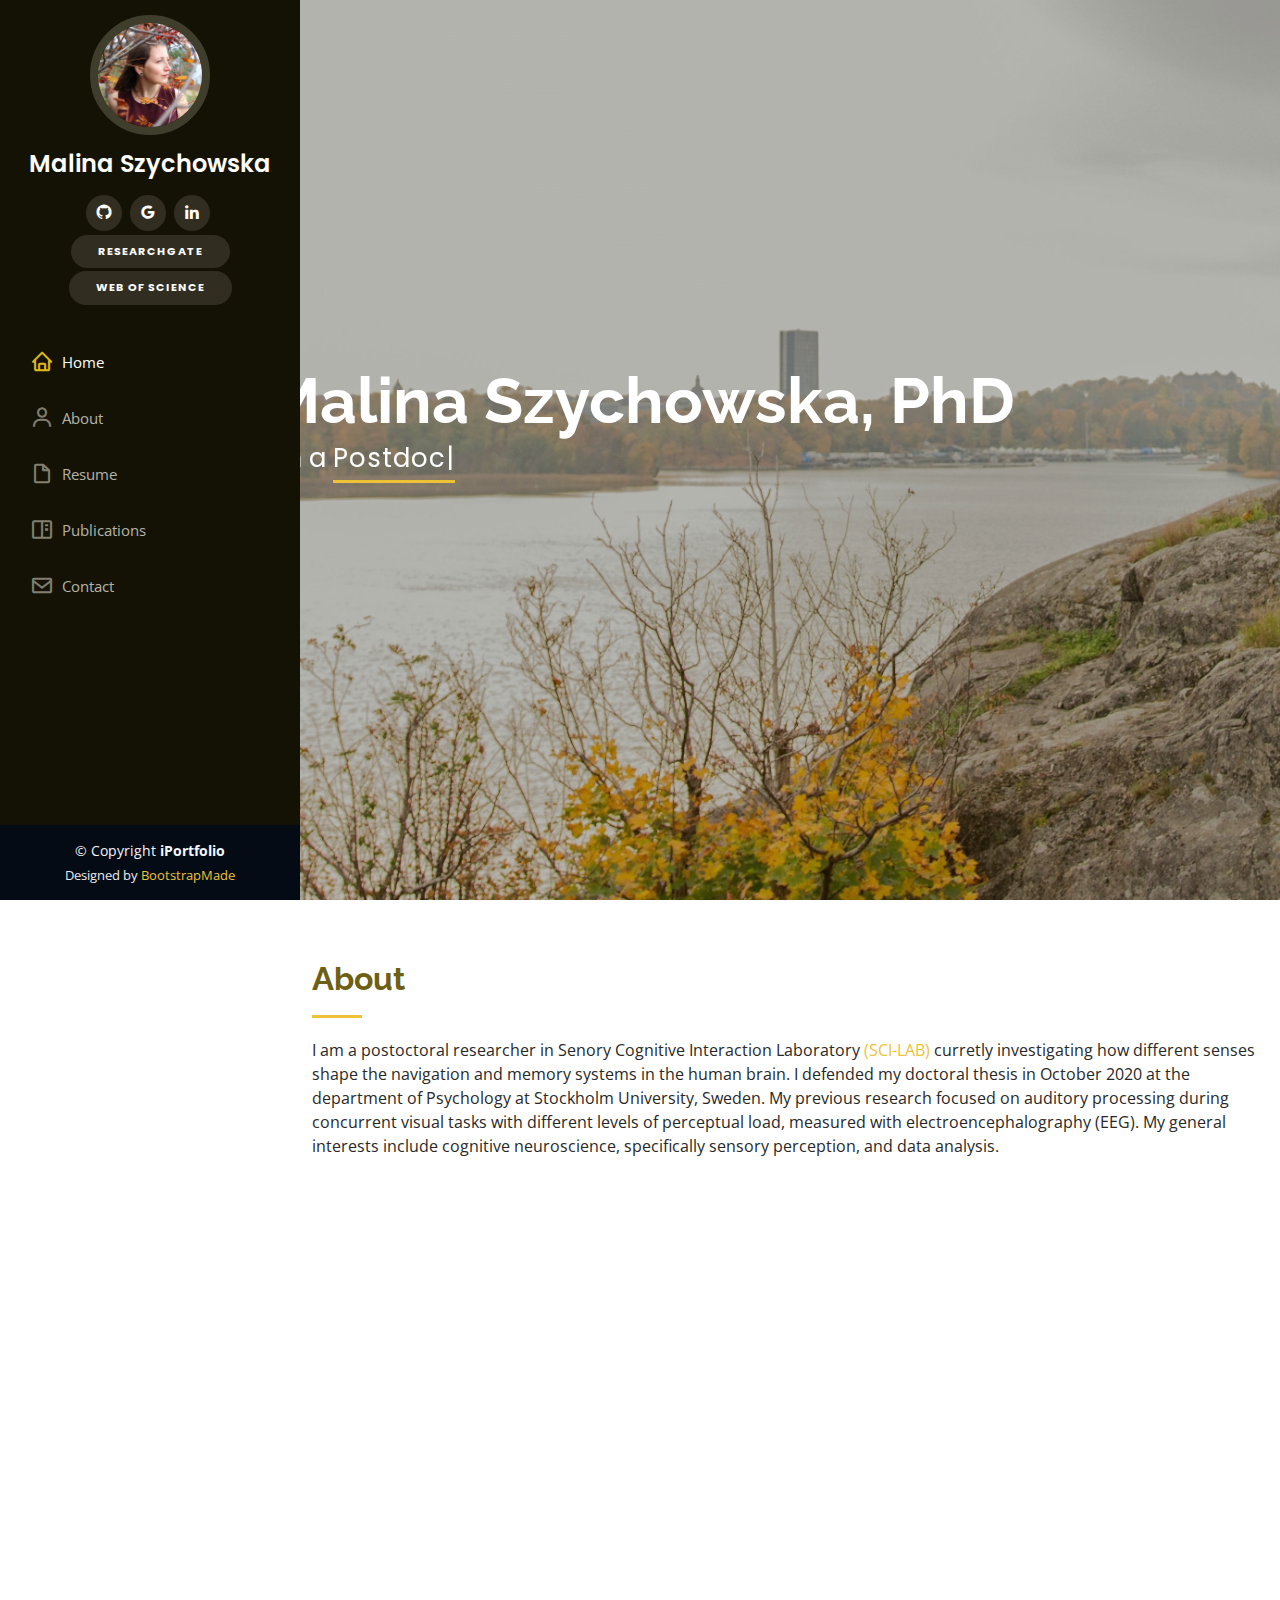
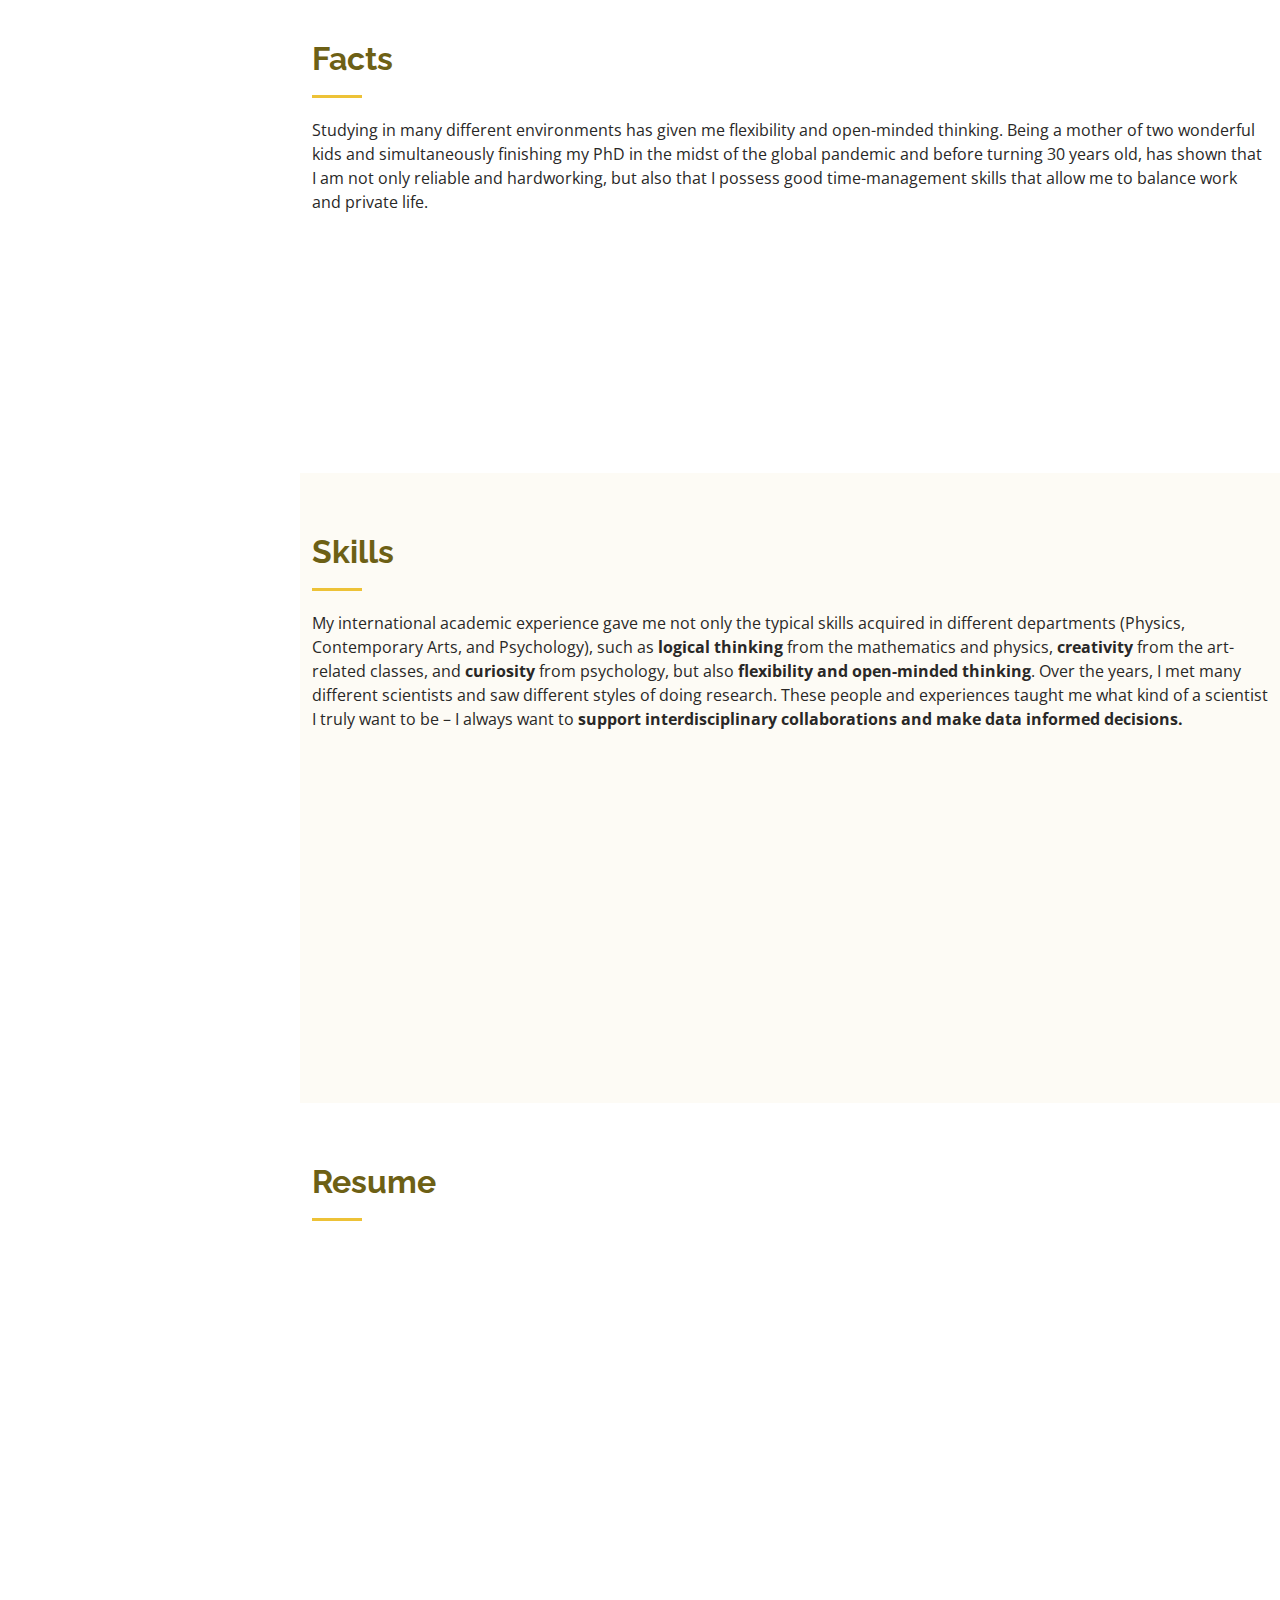
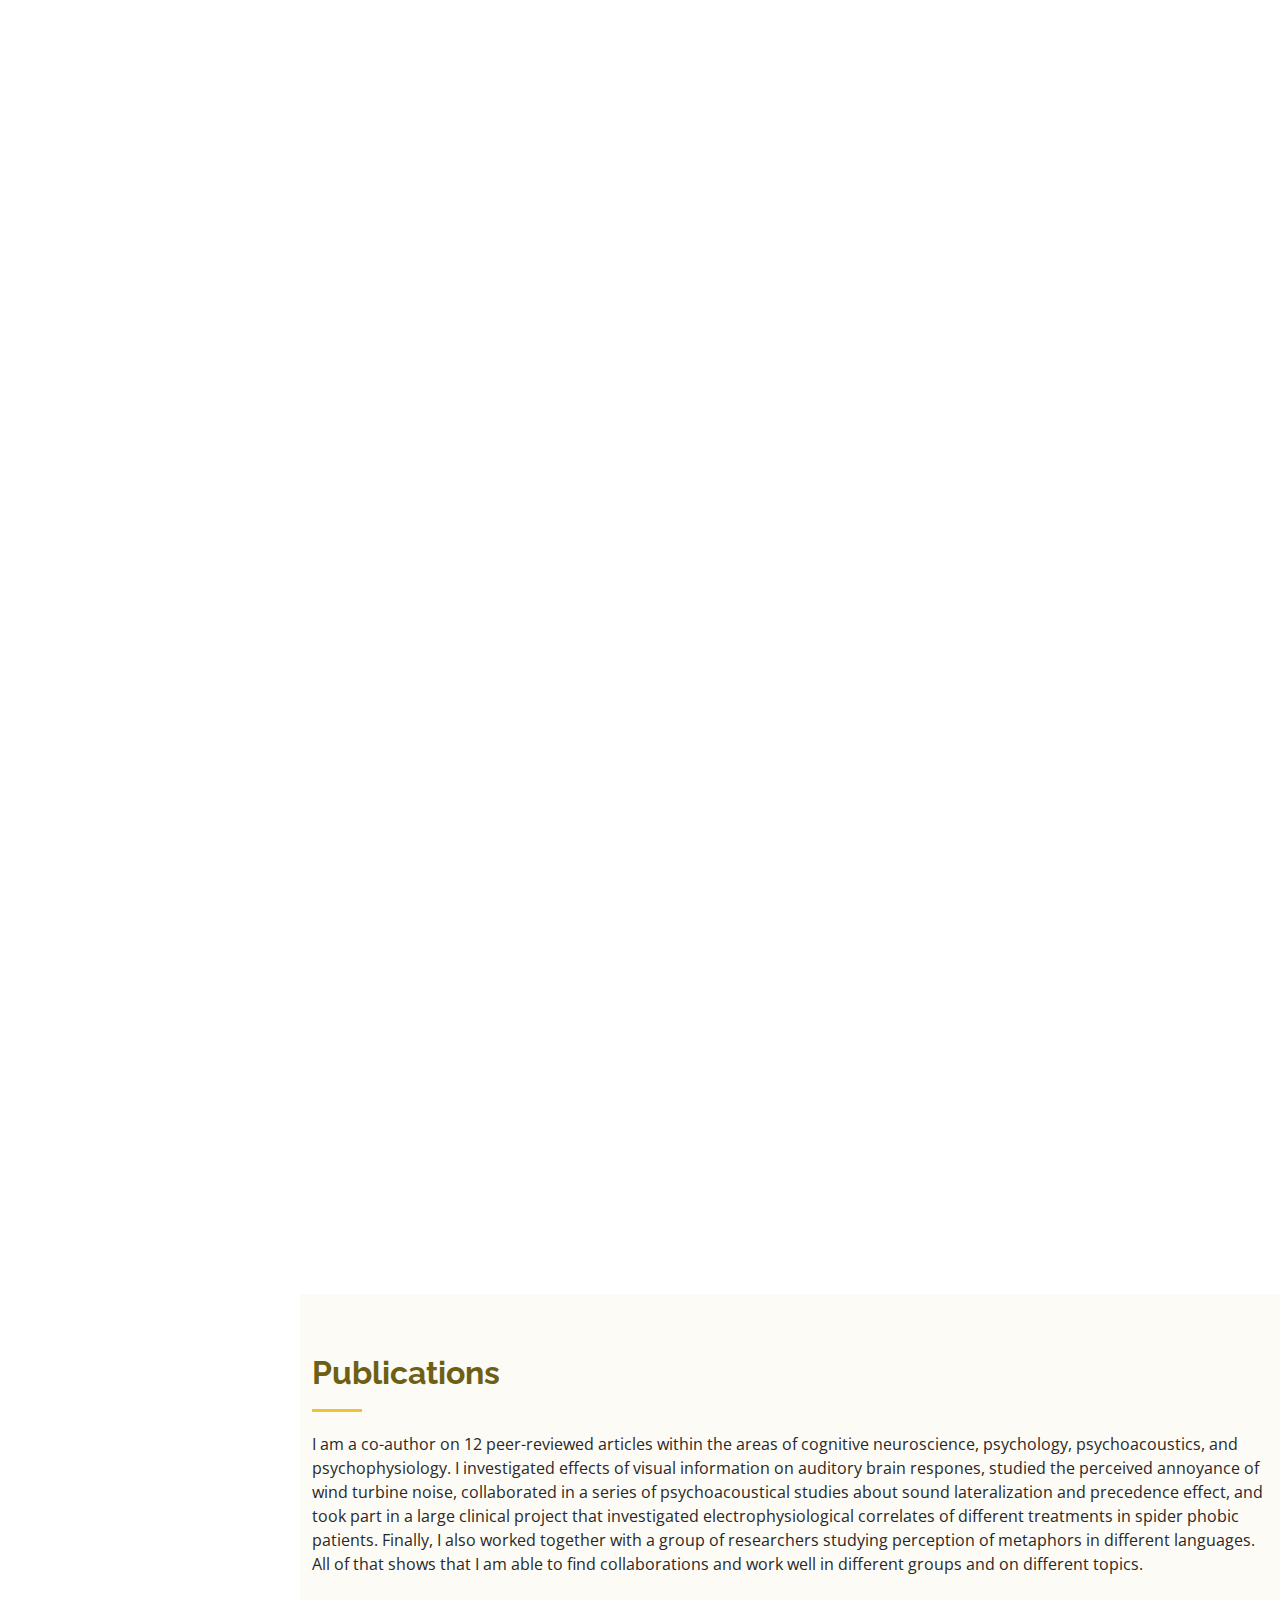
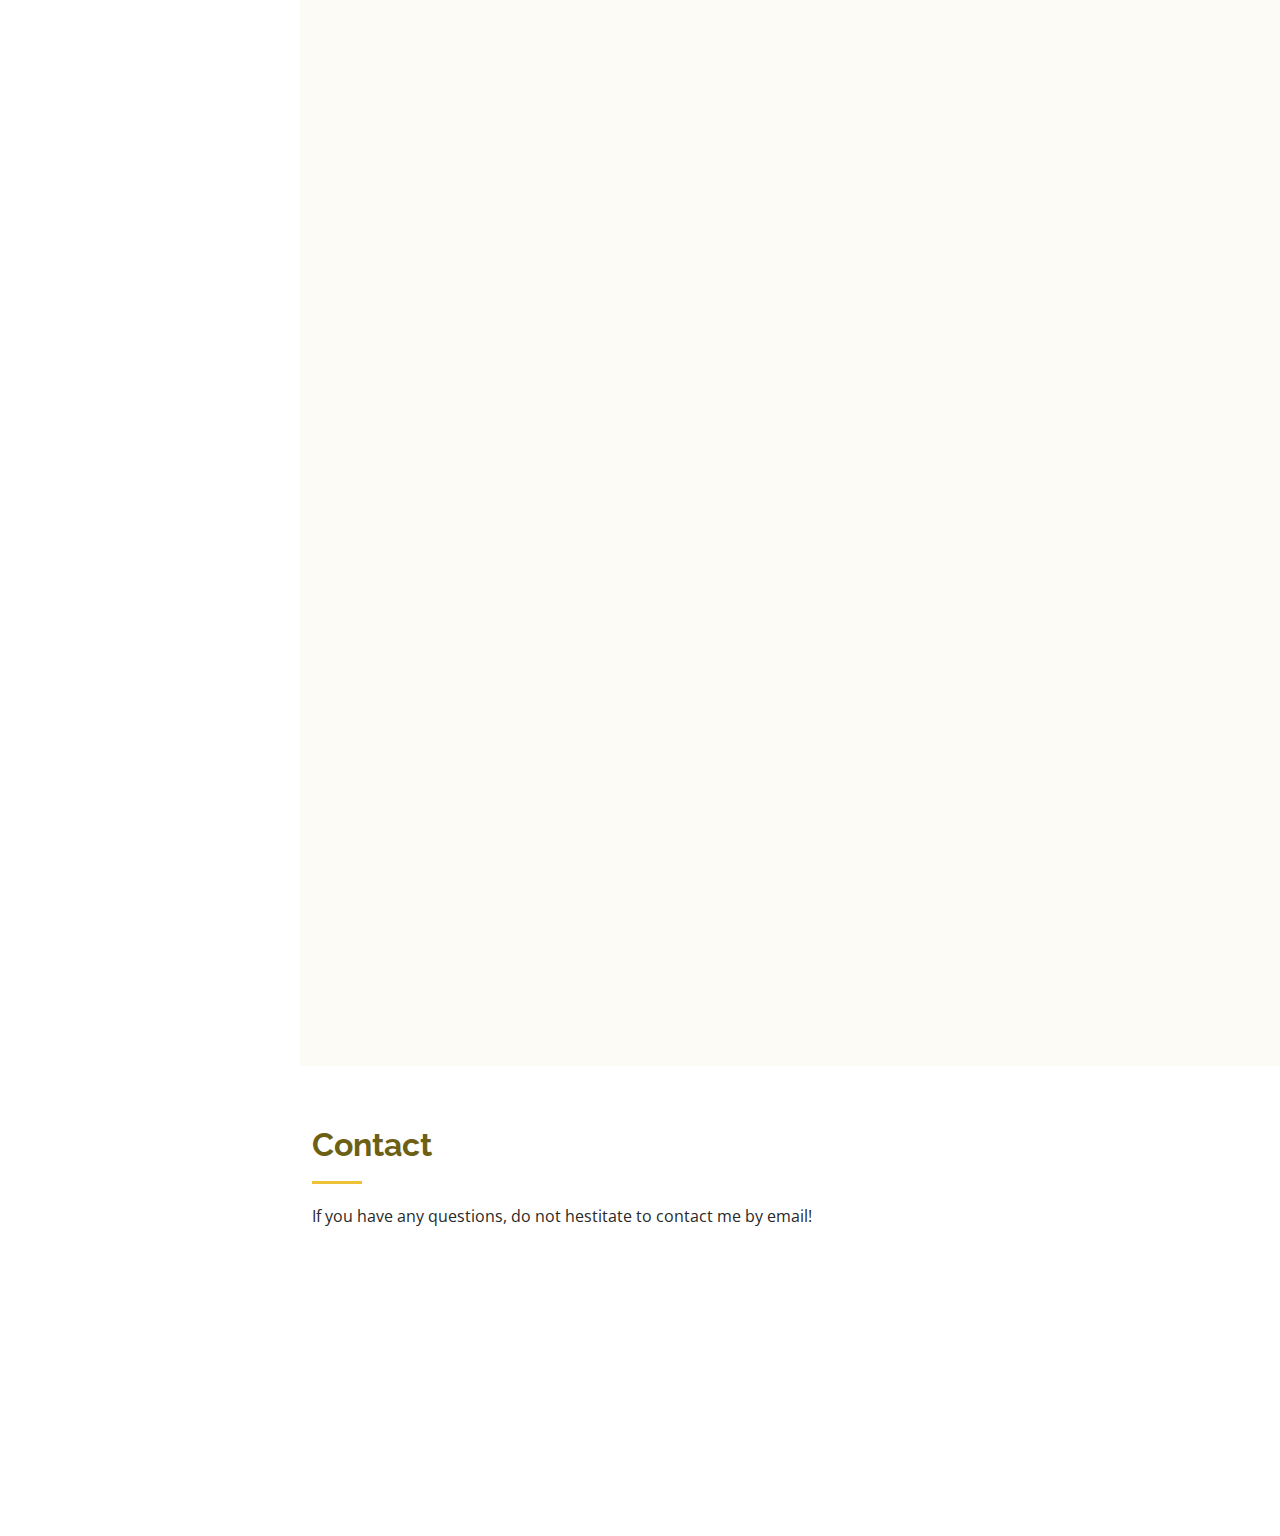
<file: index.html>
<!DOCTYPE html>
<html lang="en">

<head>
  <meta charset="utf-8">
  <meta content="width=device-width, initial-scale=1.0" name="viewport">

  <title>Malina Szychowska</title>
  <meta content="" name="description">
  <meta content="" name="keywords">

  <!-- Favicons -->
  <link href="assets/img/favicon.png" rel="icon">
  <link href="assets/img/apple-touch-icon.png" rel="apple-touch-icon">

  <!-- Google Fonts -->
  <link href="https://fonts.googleapis.com/css?family=Open+Sans:300,300i,400,400i,600,600i,700,700i|Raleway:300,300i,400,400i,500,500i,600,600i,700,700i|Poppins:300,300i,400,400i,500,500i,600,600i,700,700i" rel="stylesheet">

  <!-- Vendor CSS Files -->
  <link href="assets/vendor/aos/aos.css" rel="stylesheet">
  <link href="assets/vendor/bootstrap/css/bootstrap.min.css" rel="stylesheet">
  <link href="assets/vendor/bootstrap-icons/bootstrap-icons.css" rel="stylesheet">
  <link href="assets/vendor/boxicons/css/boxicons.min.css" rel="stylesheet">
  <link href="assets/vendor/glightbox/css/glightbox.min.css" rel="stylesheet">
  <link href="assets/vendor/swiper/swiper-bundle.min.css" rel="stylesheet">

  <!-- Template Main CSS File -->
  <link href="assets/css/style_autumn.css" rel="stylesheet">

  <!-- =======================================================
  * Template Name: iPortfolio - v3.6.0
  * Template URL: https://bootstrapmade.com/iportfolio-bootstrap-portfolio-websites-template/
  * Author: BootstrapMade.com
  * License: https://bootstrapmade.com/license/
  ======================================================== -->
</head>

<body>

  <!-- ======= Mobile nav toggle button ======= -->
  <i class="bi bi-list mobile-nav-toggle d-xl-none"></i>

  <!-- ======= Header ======= -->
  <header id="header">
    <div class="d-flex flex-column">

      <div class="profile">
        <img src="assets/img/profile-img.jpg" alt="" class="img-fluid rounded-circle">
        <h1 class="text-light"><a href="index.html">Malina Szychowska</a></h1>
        <div class="social-links mt-3 text-center">
          <!-- <a href="#" class="twitter"><i class="bx bxl-twitter"></i></a> -->
          <!-- <a href="#" class="facebook"><i class="bx bxl-facebook"></i></a> -->
          <!-- <a href="#" class="instagram"><i class="bx bxl-instagram"></i></a> -->
          <a href="https://github.com/MalinaSzychowska" class="github" target="_blank"><i class="bx bxl-github"></i></a>
          <a href="https://scholar.google.com/citations?hl=pl&user=_LzJNPgAAAAJ" class="google-plus" target="_blank"><i class="bx bxl-google"></i></a>
          <a href="https://www.linkedin.com/in/malina-szychowska/" class="linkedin" target="_blank"><i class="bx bxl-linkedin"></i></a>
        </div>
        <div class="mt-1 text-center">
          <a href="https://www.researchgate.net/profile/Malina-Szychowska" class="button-links" target="_blank"><strong>ResearchGate</strong></a>
          <a href="https://www.webofscience.com/wos/author/record/H-8132-2019" class="button-links" target="_blank"><strong>Web of Science</strong></a>          
        </div>
      </div>

      <nav id="navbar" class="nav-menu navbar">
        <ul>
          <li><a href="#hero" class="nav-link scrollto active"><i class="bx bx-home"></i> <span>Home</span></a></li>
          <li><a href="#about" class="nav-link scrollto"><i class="bx bx-user"></i> <span>About</span></a></li>
          <li><a href="#resume" class="nav-link scrollto"><i class="bx bx-file-blank"></i> <span>Resume</span></a></li>
          <li><a href="#portfolio" class="nav-link scrollto"><i class="bx bx-book-content"></i> <span>Publications</span></a></li>
          <!-- <li><a href="#services" class="nav-link scrollto"><i class="bx bx-server"></i> <span>Services</span></a></li> -->
          <li><a href="#contact" class="nav-link scrollto"><i class="bx bx-envelope"></i> <span>Contact</span></a></li>
        </ul>
      </nav><!-- .nav-menu -->
    </div>
  </header><!-- End Header -->

  <!-- ======= Hero Section ======= -->
  <section id="hero" class="d-flex flex-column justify-content-center align-items-center">
    <div class="hero-container" data-aos="fade-in">
      <h1>Malina Szychowska, PhD</h1>
      <p>I'm a <span class="typed" data-typed-items="Postdoctoral Researcher, Data Analyst"></span></p>
    </div>
  </section><!-- End Hero -->

  <main id="main">

    <!-- ======= About Section ======= -->
    <section id="about" class="about">
      <div class="container">

        <div class="section-title">
          <h2>About</h2>
          <p>I am a postoctoral researcher in Senory Cognitive Interaction Laboratory <a href = "https://sci-lab.se/">(SCI-LAB)</a> curretly investigating how different senses shape the navigation and memory systems in the human brain. 
            I defended my doctoral thesis in October 2020 at the department of Psychology at Stockholm University, Sweden. 
            My previous research focused on auditory processing during concurrent visual tasks with different levels of perceptual load, measured with electroencephalography (EEG). 
            My general interests include cognitive neuroscience, specifically sensory perception, and data analysis. </p>
        </div>

        <div class="row">
          <div class="col-lg-4" data-aos="fade-right">
            <img src="assets/img/profile-img.jpg" class="img-fluid" alt="">
          </div>
          <div class="col-lg-8 pt-4 pt-lg-0 content" data-aos="fade-left">
            <h3>Researcher &amp; Data Scientist.</h3>
            <p class="fst-italic">
              I have always enjoyed acquiring new knowledge and I get very excited about new ideas and research. 
              I have experience in various areas of auditory science, starting from being a musician myself, through sound engineering, up to psychological and psychophysiological effects of sound on humans. 
              I also have experience in conducting research and in data analytics. I am trained in experiment design, data collection, data processing, analysis, and visualization, and manuscript preparation. 
            </p>
            <div class="row">
              <div class="col-lg-6">
                <ul>
                  <li><i class="bi bi-chevron-right"></i> <strong>Birthday:</strong> <span>8 December 1991</span></li>
                  <li><i class="bi bi-chevron-right"></i> <strong>Degree:</strong> <span>PhD</span></li>
                  <li><i class="bi bi-chevron-right"></i> <strong>City:</strong> <span>Stockholm, Sweden</span></li>
                </ul>            
              </div>
              <div class="col-lg-6">
                <ul>
                  <!-- <li><i class="bi bi-chevron-right"></i> <strong>Website:</strong> <span>www.researchgate.net/profile/Malina-Szychowska</span></li> -->
                  <!-- <li><i class="bi bi-chevron-right"></i> <strong>Phone:</strong> <span>+46 737798121</span></li> -->
                  <li><i class="bi bi-chevron-right"></i> <strong>Email:</strong> <span>malina.szychowska@psychology.su.se</span></li>
                  <li><i class="bi bi-chevron-right"></i> <strong>ORCiD:</strong> <span>0000-0002-5807-6855</span></li>
                </ul>
              </div>
            </div>
            <p>
              <!-- Studying in many different environments has given me flexibility and open-minded thinking. Being a mother of two wonderful kids and simultaneously finishing my PhD in the midst of the global pandemic  -->
              <!-- and before turning 30 years old, has shown that I am not only reliable and hardworking, but also that I possess good time-management skills that allow me to balance work and private life.  -->
            </p>
          </div>
        </div>

<!-- Here is a word cloud.... 
        <div class="mx-auto" style="width:750px" data-aos="fade-right">
          <img src="assets/img/wordcloud3.png" class="img-fluid" alt="">
        </div> 
 -->
      </div>
    </section><!-- End About Section -->

    <!-- ======= Facts Section ======= -->
    <section id="facts" class="facts">
      <div class="container">

        <div class="section-title">
          <h2>Facts</h2>
          <p>Studying in many different environments has given me flexibility and open-minded thinking. Being a mother of two wonderful kids and simultaneously finishing my PhD in the midst of the global pandemic
            and before turning 30 years old, has shown that I am not only reliable and hardworking, but also that I possess good time-management skills that allow me to balance work and private life.          
          </p> 
         </div>

        <div class="row no-gutters">

          <div class="col-lg-3 col-md-6 d-md-flex align-items-md-stretch" data-aos="fade-up">
            <div class="count-box">
              <i class="bi bi-file-text"></i>
              <span data-purecounter-start="0" data-purecounter-end="12" data-purecounter-duration="1" class="purecounter"></span>
              <p><strong>Articles</strong> peer-reviewed</p>
            </div>
          </div>

          <div class="col-lg-3 col-md-6 d-md-flex align-items-md-stretch" data-aos="fade-up" data-aos-delay="100">
            <div class="count-box">
              <i class="bi bi-diagram-3"></i>
              <span data-purecounter-start="0" data-purecounter-end="158" data-purecounter-duration="1" class="purecounter"></span>
              <p><strong>Citations</strong></p>
            </div>
          </div>

          <div class="col-lg-3 col-md-6 d-md-flex align-items-md-stretch" data-aos="fade-up" data-aos-delay="200">
            <div class="count-box">
              <i class="bi bi-hash"></i>
              <span data-purecounter-start="0" data-purecounter-end="6" data-purecounter-duration="1" class="purecounter"></span>
              <p><strong>h-index</strong> from Google Scholar</p>
            </div>
          </div>

          <div class="col-lg-3 col-md-6 d-md-flex align-items-md-stretch" data-aos="fade-up" data-aos-delay="300">
            <div class="count-box">
              <i class="bi bi-bank"></i>
              <span data-purecounter-start="0" data-purecounter-end="21" data-purecounter-duration="1" class="purecounter"></span>
              <p><strong>Peer reviews</strong> verified on Web of Science</p>
            </div>
          </div>
<!-- 
          <div class="col-lg-3 col-md-6 d-md-flex align-items-md-stretch" data-aos="fade-up" data-aos-delay="300">
            <div class="count-box">
              <i class="bi bi-bank"></i>
              <span data-purecounter-start="0" data-purecounter-end="5" data-purecounter-duration="1" class="purecounter"></span>
              <p><strong>Years of experience</strong> in academia</p>
            </div>
          </div>
           -->
        </div>

      </div>
    </section><!-- End Facts Section -->

    <!-- ======= Skills Section ======= -->
    <section id="skills" class="skills section-bg">
      <div class="container">

        <div class="section-title">
          <h2>Skills</h2>
          <p>My international academic experience gave me not only the typical skills acquired in different departments (Physics, Contemporary Arts, and Psychology), 
            such as <strong>logical thinking</strong> from the mathematics and physics, <strong>creativity</strong> from the art-related classes, and <strong>curiosity</strong> from psychology, 
            but also <strong>flexibility and open-minded thinking</strong>. Over the years, I met many different scientists and saw different styles of doing research. 
            These people and experiences taught me what kind of a scientist I truly want to be – I always want to <strong>support interdisciplinary collaborations and make data informed decisions.</strong> </p>
        </div>

        <div class="row skills-content">
          <div class="col-lg-6" data-aos="fade-up">
            <h3>Programming and Data Science</h3>
            <!-- <p>Click on the skill to see an example</p> -->
            <!-- <a href="https://github.com/MalinaSzychowska/Visual_load_effects_on_ASSRs/blob/main/Additional_analyses/20Hz_second_harmonic/analysis_ASSR_study2.py" class="false-buttons" target="_blank"><strong>Python:</strong> numpy, matplotlib, pandas</a> -->
            <a href="" class="false-buttons" target="_blank"><strong>R:</strong> e.g.: tidyverse (dplyr, ggplot)</a>
            <a href="" class="false-buttons" target="_blank"><strong>Python:</strong> e.g.: numpy, mne, matplotlib, pandas</a>
            <a href="" class="false-buttons" target="_blank"><strong>R markdown</strong></a>
            <!-- <a href="" class="false-buttons" target="_blank"><strong>Matlab</strong> (basics)</a> -->
            <!-- <a href="" class="false-buttons" target="_blank"><strong>SQL:</strong> BigQuery</a> -->
            <a href="" class="false-buttons" target="_blank"><strong>HTML</strong> (basic lvl)</a>
            <a href="" class="false-buttons" target="_blank"><strong>CSS</strong> (basic lvl)</a>
            <a href="" class="false-buttons" target="_blank"><strong>Matlab:</strong> e.g.: Fieldtrip (basic lvl)</a>
          </div>
<!-- 
          <div class="col-lg-6" data-aos="fade-up">
            
            <h3>Programming and Data Science</h3>

            <div class="progress">
              <span class="skill"><strong>Python: </strong> Data processing, analysis (e.g., numpy, matplotlib, pandas)<i class="val">80%</i></span>
              <div class="progress-bar-wrap">
                <div class="progress-bar" role="progressbar" aria-valuenow="80" aria-valuemin="0" aria-valuemax="100"></div>
              </div>
            </div>

            <div class="progress">
              <span class="skill"><strong>R: </strong> Data processing, analysis, visualization (e.g., ggplot2, tidyverse)<i class="val">80%</i></span>
              <div class="progress-bar-wrap">
                <div class="progress-bar" role="progressbar" aria-valuenow="80" aria-valuemin="0" aria-valuemax="100"></div>
              </div>
            </div>

            <div class="progress">
              <span class="skill"><strong>SQL: </strong> Data processing, analysis<i class="val">40%</i></span>
              <div class="progress-bar-wrap">
                <div class="progress-bar" role="progressbar" aria-valuenow="40" aria-valuemin="0" aria-valuemax="100"></div>
              </div>
            </div>

            <div class="progress">
              <span class="skill"><strong>Tableau: </strong> Data visualization<i class="val">50%</i></span>
              <div class="progress-bar-wrap">
                <div class="progress-bar" role="progressbar" aria-valuenow="50" aria-valuemin="0" aria-valuemax="100"></div>
              </div>
            </div>

          </div> -->

          <div class="col-lg-6" data-aos="fade-up" data-aos-delay="100">

            <h3>Languages</h3> 

            <div class="progress">
              <span class="skill"><strong>Polish </strong><i class="val">100%</i></span>
              <div class="progress-bar-wrap">
                <div class="progress-bar" role="progressbar" aria-valuenow="100" aria-valuemin="0" aria-valuemax="100"></div>
              </div>
            </div>

            <div class="progress">
              <span class="skill"><strong>English </strong><i class="val">90%</i></span>
              <div class="progress-bar-wrap">
                <div class="progress-bar" role="progressbar" aria-valuenow="90" aria-valuemin="0" aria-valuemax="100"></div>
              </div>
            </div>

            <div class="progress">
              <span class="skill"><strong>Swedish </strong><i class="val">50%</i></span>
              <div class="progress-bar-wrap">
                <div class="progress-bar" role="progressbar" aria-valuenow="50" aria-valuemin="0" aria-valuemax="100"></div>
              </div>
            </div>
              
            <div class="progress">
              <span class="skill"><strong>German </strong><i class="val">40%</i></span>
              <div class="progress-bar-wrap">
                <div class="progress-bar" role="progressbar" aria-valuenow="40" aria-valuemin="0" aria-valuemax="100"></div>
              </div>
            </div>

          </div>

        </div>

      </div>
    </section><!-- End Skills Section -->

    <!-- ======= Resume Section ======= -->
    <section id="resume" class="resume">
      <div class="container">

        <div class="section-title">
          <h2>Resume</h2>
          <!-- <p>Magnam dolores commodi suscipit. Necessitatibus eius consequatur ex aliquid fuga eum quidem. Sit sint consectetur velit. Quisquam quos quisquam cupiditate. Et nemo qui impedit suscipit alias ea. Quia fugiat sit in iste officiis commodi quidem hic quas.</p> -->
        </div>

        <div class="row">
          <div class="col-lg-6" data-aos="fade-up">
            <h3 class="resume-title">Summary</h3>
            <div class="resume-item pb-0">
              <h4>Malina Szychowska</h4>
              <p><em>Creative and motivated Researcher and Data Scientist with 6+ years of experience in experiment design, data collection, data processing, analysis, and visualization, and manuscript preparation. </em></p>
            </div>

            <h3 class="resume-title">Education</h3>
            <div class="resume-item">
              <h4>Exchange Student and Guest Researcher</h4>
              <h5>2014 - 2015</h5>
              <p><em>Gösta Ekman Laboratory, Department of Psychology, Stockholm University, Sweden</em></p>
              <!-- <ul>
                <li>Developed numerous marketing programs (logos, brochures,infographics, presentations, and advertisements).</li>
                <li>Managed up to 5 projects or tasks at a given time while under pressure</li>
                <li>Recommended and consulted with clients on the most appropriate graphic design</li>
                <li>Created 4+ design presentations and proposals a month for clients and account managers</li>
              </ul> -->
            </div>
            <div class="resume-item">
              <h4>Master of Science, Acoustics</h4>
              <h5>2013 - 2015</h5>
              <p><em>Department of Acoustics, Faculty of Physics, Adam Mickiewicz University in Poznań, Poland</em></p>
              <p>Thesis title: “Wind turbines’ annoyance ratings regarding audio-visual interactions.”</p>
            </div>
            <div class="resume-item">
              <h4>Exchange student, Music Technology</h4>
              <h5>2011 - 2012</h5>
              <p><em>Department of Contemporary Arts, Lancaster University, UK</em></p>
              <p>Student exchange from the Erasmus program. </p>
            </div>
            <div class="resume-item">
              <h4>Bachelor of Science, Audio Engineering</h4>
              <h5>2010 - 2013</h5>
              <p><em>Department of Acoustics, Faculty of Physics, Adam Mickiewicz University in Poznań, Poland</em></p>
              <p>Thesis title: “Recording, mixing and mastering of a song “Back in time” by HeavyQuake.” </p>
            </div>
          </div>

          <div class="col-lg-6" data-aos="fade-up" data-aos-delay="100">
            <h3 class="resume-title">Professional Experience</h3>
            <div class="resume-item">
              <h4>Postdoctoral Researcher</h4>
              <h5>2022 - present</h5>
              <p><em>Sensory Cognitive Interaction Laboratory (SCI-LAB), Department of Psychology, Stockholm University, Sweden</em></p>
              <p>Project: Cognitive maps, spatial navigation, and memory: Do remapping and realignment predict retrieval of contextual memories encoded with different senses?</p>
              <!-- <ul>
                <li>Conceptualized, developed, and implemented experimental paradigms to study the effects of visual task on auditory perception in multiple separate studies</li>
                <li>Collected, processed, and analyzed data from multiple human studies, using programming languages such as python and R</li>
                <li>Created informative visualizations and prepared comprehensible manuscripts that led to succesfull publication of scientific articles</li>
                <li>Supervised students on Bachelor and Master level to a successful defense of their theses</li>
              </ul> -->
            </div>
            <div class="resume-item">
              <h4>PhD in Psychology</h4>
              <h5>2016 - 2020</h5>
              <p><em>Gösta Ekman Laboratory, Department of Psychology, Stockholm University, Sweden</em></p>
              <p>Thesis title: “Effects of visual load on auditory processing.”</p>
              <ul>
                <li>Conceptualized, developed, and implemented experimental paradigms to study the effects of visual task on auditory perception in multiple separate studies using electroencephalography (EEG)</li>
                <li>Collected, processed, and analyzed behavioral and physiological (EEG) data from multiple human studies, using programming languages such as python and R</li>
                <li>Created informative visualizations and prepared comprehensible manuscripts that led to succesfull publication of scientific articles</li>
                <li>Co-supervised students on Bachelor and Master level to a successful defense of their theses</li>
              </ul>
            </div>
            <div class="resume-item">
              <h4>Research Assistant</h4>
              <h5>2015 - 2016</h5>
              <p><em>Gösta Ekman Laboratory, Department of Psychology, Stockholm University, Sweden</em></p>
              <h5>2013 - 2014</h5>
              <p><em>Department of Acoustics, Faculty of Physics, Adam Mickiewicz University in Poznań, Polan</em></p>
              <p>Project NCN OPUS 3 2012/05/B/HS6/03863 “Investigating effects of auditory training on selected auditory abilities amongst children and youth with visual impairment”
                PI: Ewa Skrodzka</p>
            </div>
          </div>
        </div>

        <div class="section-title">
          <h2>   </h2>
        </div>

        <div class="row">
          <div class="col-lg-6" data-aos="fade-up" data-aos-delay="100">
            <h3 class="resume-title">   </h3>
            <div class="resume-item">
              <h4>Nominations, Awards and Stipends</h4>
              <h5>2022</h5>
              <p><em>Nomination to the Swedish National Committee for Psychological Sciences award for young researchers in psychology 2022</em></p>
              <h5>2018</h5>
              <p><em>Preregistration challenge award from Open Science Framework</em></p>
              <h5>2014 - 2015</h5>
              <p><em>Scholarship from "Brigitta and Wawrzyniec Weclewicz fund" to study for an academic year at Stockholm University</em></p>
              <h5>2014 - 2015</h5>
              <p><em>Rector's scholarship for best students of the year 2013/2014</em></p>
              <h5>2014</h5>
              <p><em>Nomination to represent the Faculty of Physics for the Rector's award for the Best Student of the Academic Year 2013/2014 in Adam Mickiewicz University, Poznan, Poland</em></p>
              <h5>2014</h5>
              <p><em>Stipend covering costs of the conference "Auditory Attention and Scene analysis" in Demenhorst, Germany, funded by the organizers</em></p>
            </div>

            <div class="resume-item">
              <h4>Membership in Academic Societies</h4>
              <h5>2022</h5>
              <p><em>Swedish Cognitive Science Society (SweCog)</em></p>
              <h5>2018</h5>
              <p><em>Scientific Committee of the National Student Conference on Acoustics (OSKA 2018)</em></p>
              <h5>2015</h5>
              <p><em>Polish Acoustical Society (pol. Polskie Towarzystwo Akustyczne)</em></p>
              <h5>2013</h5>
              <p><em>Student Science Club of Acousticians (pol. Studenckie Koło Akustyków)</em></p>
            </div>

            <div class="resume-item">
              <h4>Administration</h4>
              <h5>2017 - 2018</h5>
              <p><em>Work-life seminar Quality Coordinator, PhD Council, Department of Psychology, Stockholm University</em></p>
            </div>
          </div> 
          
          <div class="col-lg-6" data-aos="fade-up" data-aos-delay="100">
            <h3 class="resume-title">   </h3>
            <div class="resume-item">
              <h4>Conferences, Workshops, and Summer schools</h4>
              <h5>2022</h5>
              <p>FFR Workshop 2022 (poster); <em>University of Barcelona, Spain</em></p>
              <h5>2018</h5>
              <p>CuttingEEG, 4th Symposium on cutting-edge methods for EEG research; <em>Paris, France</em></p>
              <h5>2015</h5>
              <p>LXII Open Seminar on Acoustics (presentation); <em>Świeradów Zdrój, Poland</em></p>
              <h5>2015</h5>
              <p>EuroNoise 2015, the 10th European Congress and Exposition on Noise Control Engineering (presentation); <em>Maastricht, the Netherlands</em></p>
              <h5>2014</h5>
              <p>Workshop and Summer School on "Auditory Attention and Scene Analysis" (presentation); <em>Delmenhorst, Germany</em></p>
              <h5>2013</h5>
              <p>Ist National Student Conference on Acoustics - OSKA; <em>Poznań, Poland</em></p>
            </div>

            <div class="resume-item">
              <h4>Review Service</h4>
              <h5>Manuscripts</h5>
              <p><em>21 verified reviews for 11 journals since 2017 (high impact journals in bold)</em></p>
              <p>Archives of Acoustics, Auditory Perception & Cognition, BMC Psychology, Cognition & Emotion, <b>Emotion</b>, <b>Neuroimage</b>,
                <b>Neuroscience and Biobehavioral Reviews</b>, Neuroscience Letters, <b>Psychophysiology</b>, Social Cognitive & Affective Neuroscience 
                Translational Neuroscience</p>
              <h5>Conferences</h5>
              <p>Reviewer in article competition during the National Student Conference on Acoustics, OSKA 2018</p>
            </div>

            <div class="resume-item">
              <h4>Teaching and supervision</h4>
              <h5>Teaching</h5>
              <p>2017:              Seminar leader for the course: “Statistics II” for doctoral students (programming seminars), Department of Psychology, SU.</p>
              <p>2022 – present:    Lecturer, seminar and laboratory leader for the course: “Psychology of Perception” (“Perceptionpsykologi”), Department of Psychology, SU.</p>
              <h5>Supervision</h5>
              <p>co-supervised on Master level: 4</p>
              <p>co-supervised on Bachelor level: 7</p>
              <p>Students coursework: 7</p>
            </div>

            <div class="resume-item">
              <h4>Academic leadership and pedagogy training</h4>
              <h5>Courses</h5>
              <p>2017: “Introduction to teaching for postgraduate students and postdoctoral researchers”</p>
              <p>2022: “Professional development course 1: Teaching and Learning”</p>
              <h5>Workshops</h5>
              <p>2022: “Design for Active Learning in new ALC rooms”</p>
              <p>2022: “Use the right digital tool for your teaching”</p>
              <p>2022: “Examine your students effectively, sustainably and pedagogically with digital support system”</p>
            </div>

          </div>
        </div>
      </div>

 



    </section><!-- End Resume Section -->

    <!-- ======= Publications Section ======= -->
    <section id="portfolio" class="portfolio section-bg">
      <div class="container">

        <div class="section-title">
          <h2>Publications</h2>
          <p>I am a co-author on 12 peer-reviewed articles within the areas of cognitive neuroscience, psychology, psychoacoustics, and psychophysiology. 
            I investigated effects of visual information on auditory brain respones, studied the perceived annoyance of wind turbine noise, 
            collaborated in a series of psychoacoustical studies about sound lateralization and precedence effect, 
            and took part in a large clinical project that investigated electrophysiological correlates of different treatments in spider phobic patients. 
            Finally, I also worked together with a group of researchers studying perception of metaphors in different languages. 
            All of that shows that I am able to find collaborations and work well in different groups and on different topics.</p>
        </div>
<!-- 
        <div class="row" data-aos="fade-up">
          <div class="col-lg-12 d-flex justify-content-center">
            <ul id="portfolio-flters">
              <li data-filter="*" class="filter-active">All</li>
              <li data-filter=".filter-voa">Effects of visual load on auditory responses</li>
              <li data-filter=".filter-wtn">Wind turbine noise anoyance</li>
              <li data-filter=".filter-pe">Precedence effect</li>
              <li data-filter=".filter-sp">Electrophysiological correlates of spider-phobia treatments</li>
            </ul>
          </div>
        </div> -->

        <!-- <div class="row portfolio-container" data-aos="fade-up" data-aos-delay="100"> -->
        <div class="row" data-aos="fade-up" data-aos-delay="100">
          <div class="col-lg-12 filter-sp">
            <ol>
              <li>Khatin-Zadeh, O., Banaruee, H., Reali, F., Tirado, C., Ruiz-Fernández, S., Yamada, Y., Wang, R., Nicolas, R., Khwaileh, T., <b>Szychowska, M.,</b> et al. (2023). Metaphors of time across cultures. <em>J Cult Cogn Sci</em>,  <a href = "https://doi.org/10.1007/s41809-023-00125-3" target="_blank">https://doi.org/10.1007/s41809-023-00125-3</a></li>
              <li>Wiens, S., Eklund, R., <b>Szychowska, M.</b>, Miloff, A., Cosme, D., Pierzchajlo, S., & Carlbring, P. (2022). Electrophysiological correlates of in vivo and virtual reality exposure therapy in spider phobia. <em>Psychophysiology,</em> 00, e14117. <a href = "https://doi.org/10.1111/psyp.14117" target="_blank">https://doi.org/10.1111/psyp.14117</a></li>
              <li><b>Szychowska, M.</b>, & Wiens, S. (2021). Visual load effects on the auditory steady-state responses to 20-, 40-, and 80-Hz amplitude-modulated tones. <em>Physiology & Behavior</em>, 228, 113240. <a href = "https://doi.org/10.1016/j.physbeh.2020.113240" target="_blank">https://doi.org/10.1016/j.physbeh.2020.113240</a></li>
              <li><b>Szychowska, M.</b>, & Wiens, S. (2020). Visual load does not decrease the auditory steady-state response to 40-Hz amplitude-modulated tones. <em>Psychophysiology</em>, 57(12), e13689. <a href = "https://doi.org/10.1111/psyp.13689" target="_blank">https://doi.org/10.1111/psyp.13689</a></li>
              <li><b>Szychowska, M.</b> (2020). <em>Effects of visual load on auditory processing</em> Department of Psychology, Stockholm University. <a href = "http://urn.kb.se/resolve?urn=urn:nbn:se:su:diva-184774" target="_blank">http://urn.kb.se/resolve?urn=urn:nbn:se:su:diva-184774</a></li>
              <li>Wiens, S., & <b>Szychowska, M.</b> (2020a). <em>Open data: Visual load effects on the auditory steady-state responses to 20-, 40-, and 80-Hz amplitude-modulated tones.</em> <a href = "https://doi.org/10.17045/sthlmuni.12582002" target="_blank">https://doi.org/10.17045/sthlmuni.12582002</a></li>
              <li>Wiens, S., & <b>Szychowska, M.</b> (2020b). <em>Open data: Visual load does not decrease the auditory steady state response to 40-Hz amplitude-modulated tones.</em> <a href = "https://doi.org/10.17045/sthlmuni.7324898.v1" target="_blank">https://doi.org/10.17045/sthlmuni.7324898.v1</a></li>
              <li>Nilsson, M. E., Tirado, C., & <b>Szychowska, M.</b> (2019). Psychoacoustic evidence for stronger discrimination suppression of spatial information conveyed by lag-click interaural time than interaural level differences. <em>The Journal of the Acoustical Society of America</em>, 145(1), 512–524. <a href = "https://doi.org/10.1121/1.5087707" target="_blank">https://doi.org/10.1121/1.5087707</a></li>
              <li>Wiens, S., <b>Szychowska, M.</b>, Eklund, R., & Berlekom, E. van. (2019). Cascade and no-repetition rules are comparable controls for the auditory frequency mismatch negativity in oddball tasks. <em>Psychophysiology</em>, 56(1), e13280. <a href = "https://doi.org/10.1111/psyp.13280" target="_blank">https://doi.org/10.1111/psyp.13280</a></li>
              <li>Wiens, S., van Berlekom, E., <b>Szychowska, M.</b>, & Eklund, R. (2019a). Visual Perceptual Load Does Not Affect the Frequency Mismatch Negativity. <em>Frontiers in Psychology</em>, 10. <a href = "https://doi.org/10.3389/fpsyg.2019.01970" target="_blank">https://doi.org/10.3389/fpsyg.2019.01970</a></li>
              <li>Wiens, S., van Berlekom, E., <b>Szychowska, M.</b>, & Eklund, R. (2019b). <em>Open data: Frequency mismatch negativity and visual load.</em> <a href = "https://doi.org/10.17045/sthlmuni.7016369.v2" target="_blank">https://doi.org/10.17045/sthlmuni.7016369.v2</a></li>
              <li><b>Szychowska, M.</b>, Hafke-Dys, H., Preis, A., Kociński, J., & Kleka, P. (2018). The influence of audio-visual interactions on the annoyance ratings for wind turbines. <em>Applied Acoustics</em>, 129, 190–203. <a href = "https://doi.org/10.1016/j.apacoust.2017.08.003" target="_blank">https://doi.org/10.1016/j.apacoust.2017.08.003</a></li>
              <li>Wiens, S., <b>Szychowska, M.</b>, Eklund, R., & van Berlekom, E. (2018). <em>Open data: Cascade and no-repetition rules are comparable controls for the auditory frequency mismatch negativity in oddball tasks.</em> <a href = "https://doi.org/10.17045/sthlmuni.5616304.v1" target="_blank">https://doi.org/10.17045/sthlmuni.5616304.v1</a></li>
              <li><b>Szychowska, M.</b>, Eklund, R., Nilsson, M. E., & Wiens, S. (2017). Effects of sound pressure level and visual perceptual load on the auditory mismatch negativity. <em>Neuroscience Letters</em>, 640, 37–41. <a href = "https://doi.org/10.1016/j.neulet.2017.01.001" target="_blank">https://doi.org/10.1016/j.neulet.2017.01.001</a></li>
              <li>Wiens, S., <b>Szychowska, M.</b>, Eklund, R., & Nilsson, M. E. (2017). Data on the auditory duration mismatch negativity for different sound pressure levels and visual perceptual loads. <em>Data in Brief</em>, 11, 159–164. <a href = "https://doi.org/10.1016/j.dib.2017.02.007" target="_blank">https://doi.org/10.1016/j.dib.2017.02.007</a></li>
              <li>Preis, A., Hafke-Dyx, H., <b>Szychowska, M.</b>, Kocinski, J., & Felcyn, J. (2016). Audio-visual interaction of environmental noise. <em>Noise Control Engineering Journal</em>, 64(2), 34–43. <a href = "https://doi.org/10.3397/1/376357" target="_blank">https://doi.org/10.3397/1/376357</a></li>
              <li>Wiens, S., <b>Szychowska, M.</b>, & Nilsson, M. E. (2016). Visual task demands and the auditory mismatch negativity: An empirical study and a meta-analysis. <em>PLoS ONE</em>, 11(1). <a href = "https://doi.org/10.1371/journal.pone.0146567" target="_blank">https://doi.org/10.1371/journal.pone.0146567</a></li>
              <li>Preis, A., Hafke-Dys, H., <b>Szychowska, M.</b>, & Kocinski, J. (2015). Audio-visual interaction of environmental noise in daily life. <em>INTER-NOISE and NOISE-CON Congress and Conference Proceedings</em>, 250(3), 4151–4161.</li>
            </ol>            
          </div>
        </div>
      </div>
    </section><!-- End Portfolio Section -->

    <!-- ======= Contact Section ======= -->
    <section id="contact" class="contact">
      <div class="container">

        <div class="section-title">
          <h2>Contact</h2>
          <p>If you have any questions, do not hestitate to contact me by email!</p>
        </div>

        <div class="row" data-aos="fade-in">

          <div class="col-lg-5 d-flex align-items-stretch">
            <div class="info">

              <div class="email">
                <i class="bi bi-envelope"></i>
                <h4>Email:</h4>
                <p>malina.szychowska@psychology.su.se</p>
              </div>

              <!-- <iframe src="https://www.google.com/maps/embed?pb=!1m14!1m8!1m3!1d12097.433213460943!2d-74.0062269!3d40.7101282!3m2!1i1024!2i768!4f13.1!3m3!1m2!1s0x0%3A0xb89d1fe6bc499443!2sDowntown+Conference+Center!5e0!3m2!1smk!2sbg!4v1539943755621" frameborder="0" style="border:0; width: 100%; height: 290px;" allowfullscreen></iframe> -->
            </div>

          </div>

        </div>

      </div>
    </section><!-- End Contact Section -->

  </main><!-- End #main -->

  <!-- ======= Footer ======= -->
  <footer id="footer">
    <div class="container">
      <div class="copyright">
        &copy; Copyright <strong><span>iPortfolio</span></strong>
      </div>
      <div class="credits">
        <!-- All the links in the footer should remain intact. -->
        <!-- You can delete the links only if you purchased the pro version. -->
        <!-- Licensing information: https://bootstrapmade.com/license/ -->
        <!-- Purchase the pro version with working PHP/AJAX contact form: https://bootstrapmade.com/iportfolio-bootstrap-portfolio-websites-template/ -->
        Designed by <a href="https://bootstrapmade.com/">BootstrapMade</a>
      </div>
    </div>
  </footer><!-- End  Footer -->

  <a href="#" class="back-to-top d-flex align-items-center justify-content-center"><i class="bi bi-arrow-up-short"></i></a>

  <!-- Vendor JS Files -->
  <script src="assets/vendor/aos/aos.js"></script>
  <script src="assets/vendor/bootstrap/js/bootstrap.bundle.min.js"></script>
  <script src="assets/vendor/glightbox/js/glightbox.min.js"></script>
  <script src="assets/vendor/isotope-layout/isotope.pkgd.min.js"></script>
  <script src="assets/vendor/php-email-form/validate.js"></script>
  <script src="assets/vendor/purecounter/purecounter.js"></script>
  <script src="assets/vendor/swiper/swiper-bundle.min.js"></script>
  <script src="assets/vendor/typed.js/typed.min.js"></script>
  <script src="assets/vendor/waypoints/noframework.waypoints.js"></script>

  <!-- Template Main JS File -->
  <script src="assets/js/main.js"></script>

</body>

</html>
</file>
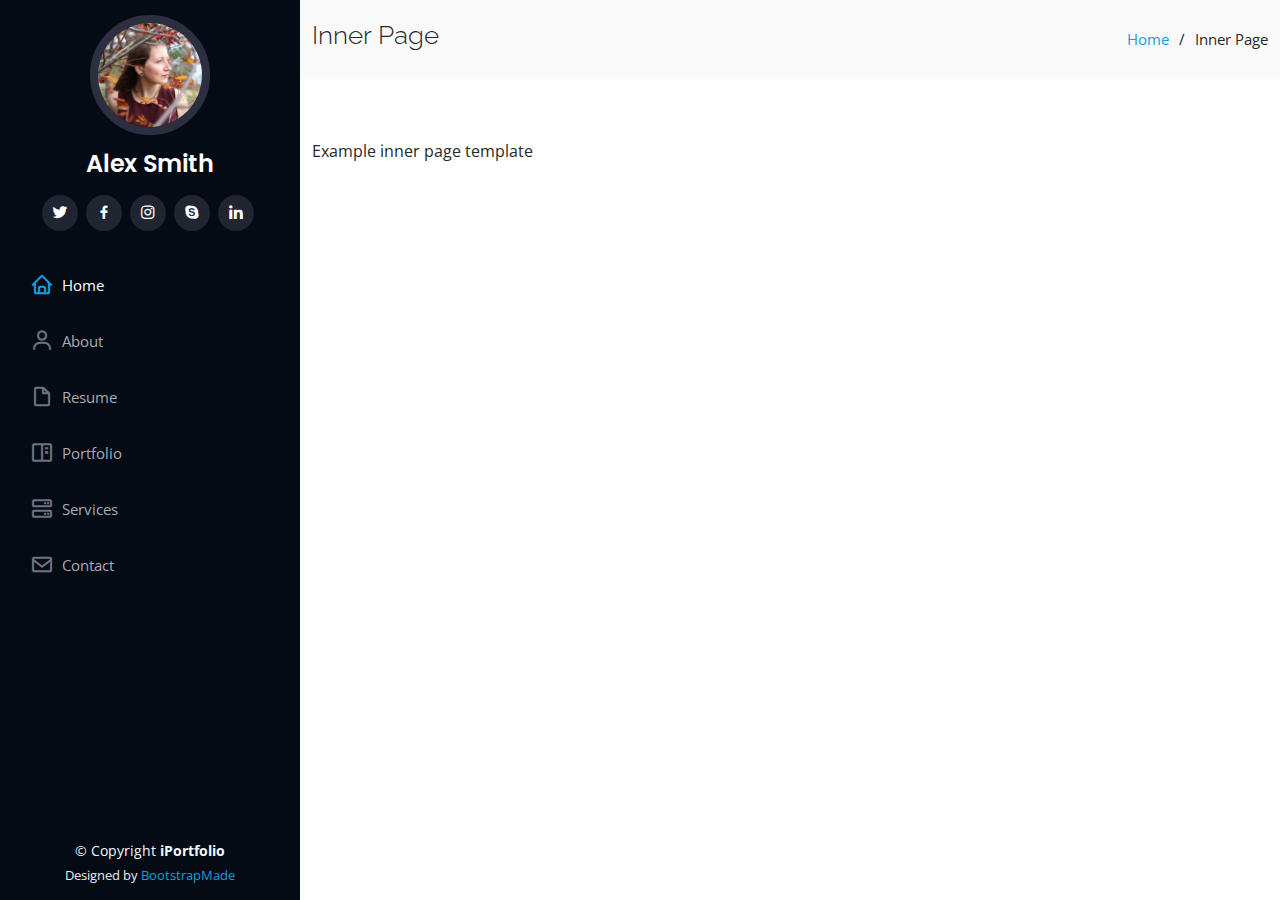
<file: inner-page.html>
<!DOCTYPE html>
<html lang="en">

<head>
  <meta charset="utf-8">
  <meta content="width=device-width, initial-scale=1.0" name="viewport">

  <title>Inner Page - iPortfolio Bootstrap Template</title>
  <meta content="" name="description">
  <meta content="" name="keywords">

  <!-- Favicons -->
  <link href="assets/img/favicon.png" rel="icon">
  <link href="assets/img/apple-touch-icon.png" rel="apple-touch-icon">

  <!-- Google Fonts -->
  <link href="https://fonts.googleapis.com/css?family=Open+Sans:300,300i,400,400i,600,600i,700,700i|Raleway:300,300i,400,400i,500,500i,600,600i,700,700i|Poppins:300,300i,400,400i,500,500i,600,600i,700,700i" rel="stylesheet">

  <!-- Vendor CSS Files -->
  <link href="assets/vendor/aos/aos.css" rel="stylesheet">
  <link href="assets/vendor/bootstrap/css/bootstrap.min.css" rel="stylesheet">
  <link href="assets/vendor/bootstrap-icons/bootstrap-icons.css" rel="stylesheet">
  <link href="assets/vendor/boxicons/css/boxicons.min.css" rel="stylesheet">
  <link href="assets/vendor/glightbox/css/glightbox.min.css" rel="stylesheet">
  <link href="assets/vendor/swiper/swiper-bundle.min.css" rel="stylesheet">

  <!-- Template Main CSS File -->
  <link href="assets/css/style.css" rel="stylesheet">

  <!-- =======================================================
  * Template Name: iPortfolio - v3.6.0
  * Template URL: https://bootstrapmade.com/iportfolio-bootstrap-portfolio-websites-template/
  * Author: BootstrapMade.com
  * License: https://bootstrapmade.com/license/
  ======================================================== -->
</head>

<body>

  <!-- ======= Mobile nav toggle button ======= -->
  <i class="bi bi-list mobile-nav-toggle d-xl-none"></i>

  <!-- ======= Header ======= -->
  <header id="header">
    <div class="d-flex flex-column">

      <div class="profile">
        <img src="assets/img/profile-img.jpg" alt="" class="img-fluid rounded-circle">
        <h1 class="text-light"><a href="index.html">Alex Smith</a></h1>
        <div class="social-links mt-3 text-center">
          <a href="#" class="twitter"><i class="bx bxl-twitter"></i></a>
          <a href="#" class="facebook"><i class="bx bxl-facebook"></i></a>
          <a href="#" class="instagram"><i class="bx bxl-instagram"></i></a>
          <a href="#" class="google-plus"><i class="bx bxl-skype"></i></a>
          <a href="#" class="linkedin"><i class="bx bxl-linkedin"></i></a>
        </div>
      </div>

      <nav id="navbar" class="nav-menu navbar">
        <ul>
          <li><a href="#hero" class="nav-link scrollto active"><i class="bx bx-home"></i> <span>Home</span></a></li>
          <li><a href="#about" class="nav-link scrollto"><i class="bx bx-user"></i> <span>About</span></a></li>
          <li><a href="#resume" class="nav-link scrollto"><i class="bx bx-file-blank"></i> <span>Resume</span></a></li>
          <li><a href="#portfolio" class="nav-link scrollto"><i class="bx bx-book-content"></i> <span>Portfolio</span></a></li>
          <li><a href="#services" class="nav-link scrollto"><i class="bx bx-server"></i> <span>Services</span></a></li>
          <li><a href="#contact" class="nav-link scrollto"><i class="bx bx-envelope"></i> <span>Contact</span></a></li>
        </ul>
      </nav><!-- .nav-menu -->
    </div>
  </header><!-- End Header -->

  <main id="main">

    <!-- ======= Breadcrumbs ======= -->
    <section class="breadcrumbs">
      <div class="container">

        <div class="d-flex justify-content-between align-items-center">
          <h2>Inner Page</h2>
          <ol>
            <li><a href="index.html">Home</a></li>
            <li>Inner Page</li>
          </ol>
        </div>

      </div>
    </section><!-- End Breadcrumbs -->

    <section class="inner-page">
      <div class="container">
        <p>
          Example inner page template
        </p>
      </div>
    </section>

  </main><!-- End #main -->

  <!-- ======= Footer ======= -->
  <footer id="footer">
    <div class="container">
      <div class="copyright">
        &copy; Copyright <strong><span>iPortfolio</span></strong>
      </div>
      <div class="credits">
        <!-- All the links in the footer should remain intact. -->
        <!-- You can delete the links only if you purchased the pro version. -->
        <!-- Licensing information: https://bootstrapmade.com/license/ -->
        <!-- Purchase the pro version with working PHP/AJAX contact form: https://bootstrapmade.com/iportfolio-bootstrap-portfolio-websites-template/ -->
        Designed by <a href="https://bootstrapmade.com/">BootstrapMade</a>
      </div>
    </div>
  </footer><!-- End  Footer -->

  <a href="#" class="back-to-top d-flex align-items-center justify-content-center"><i class="bi bi-arrow-up-short"></i></a>

  <!-- Vendor JS Files -->
  <script src="assets/vendor/aos/aos.js"></script>
  <script src="assets/vendor/bootstrap/js/bootstrap.bundle.min.js"></script>
  <script src="assets/vendor/glightbox/js/glightbox.min.js"></script>
  <script src="assets/vendor/isotope-layout/isotope.pkgd.min.js"></script>
  <script src="assets/vendor/php-email-form/validate.js"></script>
  <script src="assets/vendor/purecounter/purecounter.js"></script>
  <script src="assets/vendor/swiper/swiper-bundle.min.js"></script>
  <script src="assets/vendor/typed.js/typed.min.js"></script>
  <script src="assets/vendor/waypoints/noframework.waypoints.js"></script>

  <!-- Template Main JS File -->
  <script src="assets/js/main.js"></script>

</body>

</html>
</file>
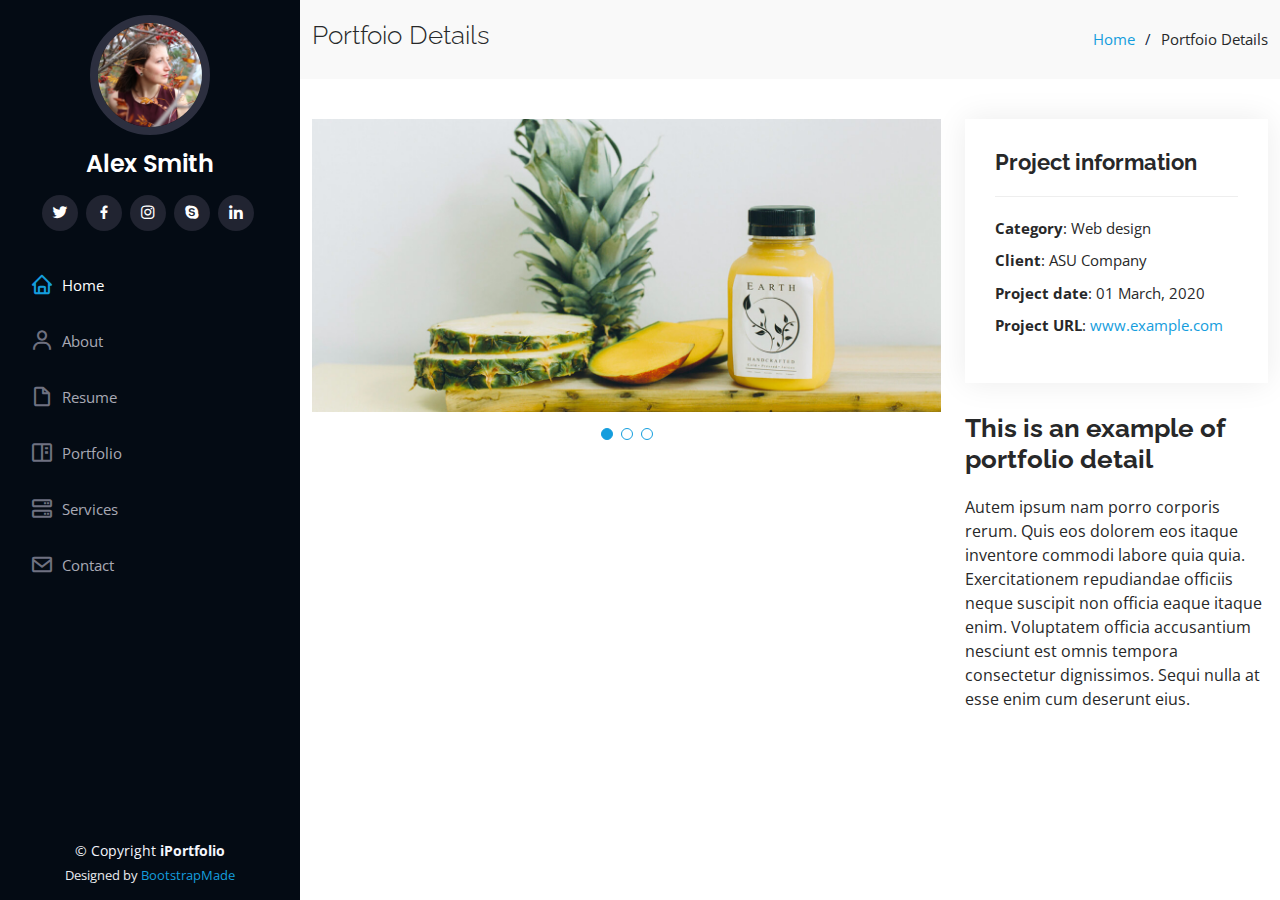
<file: portfolio-details.html>
<!DOCTYPE html>
<html lang="en">

<head>
  <meta charset="utf-8">
  <meta content="width=device-width, initial-scale=1.0" name="viewport">

  <title>Portfolio Details - iPortfolio Bootstrap Template</title>
  <meta content="" name="description">
  <meta content="" name="keywords">

  <!-- Favicons -->
  <link href="assets/img/favicon.png" rel="icon">
  <link href="assets/img/apple-touch-icon.png" rel="apple-touch-icon">

  <!-- Google Fonts -->
  <link href="https://fonts.googleapis.com/css?family=Open+Sans:300,300i,400,400i,600,600i,700,700i|Raleway:300,300i,400,400i,500,500i,600,600i,700,700i|Poppins:300,300i,400,400i,500,500i,600,600i,700,700i" rel="stylesheet">

  <!-- Vendor CSS Files -->
  <link href="assets/vendor/aos/aos.css" rel="stylesheet">
  <link href="assets/vendor/bootstrap/css/bootstrap.min.css" rel="stylesheet">
  <link href="assets/vendor/bootstrap-icons/bootstrap-icons.css" rel="stylesheet">
  <link href="assets/vendor/boxicons/css/boxicons.min.css" rel="stylesheet">
  <link href="assets/vendor/glightbox/css/glightbox.min.css" rel="stylesheet">
  <link href="assets/vendor/swiper/swiper-bundle.min.css" rel="stylesheet">

  <!-- Template Main CSS File -->
  <link href="assets/css/style.css" rel="stylesheet">

  <!-- =======================================================
  * Template Name: iPortfolio - v3.6.0
  * Template URL: https://bootstrapmade.com/iportfolio-bootstrap-portfolio-websites-template/
  * Author: BootstrapMade.com
  * License: https://bootstrapmade.com/license/
  ======================================================== -->
</head>

<body>

  <!-- ======= Mobile nav toggle button ======= -->
  <i class="bi bi-list mobile-nav-toggle d-xl-none"></i>

  <!-- ======= Header ======= -->
  <header id="header">
    <div class="d-flex flex-column">

      <div class="profile">
        <img src="assets/img/profile-img.jpg" alt="" class="img-fluid rounded-circle">
        <h1 class="text-light"><a href="index.html">Alex Smith</a></h1>
        <div class="social-links mt-3 text-center">
          <a href="#" class="twitter"><i class="bx bxl-twitter"></i></a>
          <a href="#" class="facebook"><i class="bx bxl-facebook"></i></a>
          <a href="#" class="instagram"><i class="bx bxl-instagram"></i></a>
          <a href="#" class="google-plus"><i class="bx bxl-skype"></i></a>
          <a href="#" class="linkedin"><i class="bx bxl-linkedin"></i></a>
        </div>
      </div>

      <nav id="navbar" class="nav-menu navbar">
        <ul>
          <li><a href="#hero" class="nav-link scrollto active"><i class="bx bx-home"></i> <span>Home</span></a></li>
          <li><a href="#about" class="nav-link scrollto"><i class="bx bx-user"></i> <span>About</span></a></li>
          <li><a href="#resume" class="nav-link scrollto"><i class="bx bx-file-blank"></i> <span>Resume</span></a></li>
          <li><a href="#portfolio" class="nav-link scrollto"><i class="bx bx-book-content"></i> <span>Portfolio</span></a></li>
          <li><a href="#services" class="nav-link scrollto"><i class="bx bx-server"></i> <span>Services</span></a></li>
          <li><a href="#contact" class="nav-link scrollto"><i class="bx bx-envelope"></i> <span>Contact</span></a></li>
        </ul>
      </nav><!-- .nav-menu -->
    </div>
  </header><!-- End Header -->

  <main id="main">

    <!-- ======= Breadcrumbs ======= -->
    <section id="breadcrumbs" class="breadcrumbs">
      <div class="container">

        <div class="d-flex justify-content-between align-items-center">
          <h2>Portfoio Details</h2>
          <ol>
            <li><a href="index.html">Home</a></li>
            <li>Portfoio Details</li>
          </ol>
        </div>

      </div>
    </section><!-- End Breadcrumbs -->

    <!-- ======= Portfolio Details Section ======= -->
    <section id="portfolio-details" class="portfolio-details">
      <div class="container">

        <div class="row gy-4">

          <div class="col-lg-8">
            <div class="portfolio-details-slider swiper">
              <div class="swiper-wrapper align-items-center">

                <div class="swiper-slide">
                  <img src="assets/img/portfolio/portfolio-details-1.jpg" alt="">
                </div>

                <div class="swiper-slide">
                  <img src="assets/img/portfolio/portfolio-details-2.jpg" alt="">
                </div>

                <div class="swiper-slide">
                  <img src="assets/img/portfolio/portfolio-details-3.jpg" alt="">
                </div>

              </div>
              <div class="swiper-pagination"></div>
            </div>
          </div>

          <div class="col-lg-4">
            <div class="portfolio-info">
              <h3>Project information</h3>
              <ul>
                <li><strong>Category</strong>: Web design</li>
                <li><strong>Client</strong>: ASU Company</li>
                <li><strong>Project date</strong>: 01 March, 2020</li>
                <li><strong>Project URL</strong>: <a href="#">www.example.com</a></li>
              </ul>
            </div>
            <div class="portfolio-description">
              <h2>This is an example of portfolio detail</h2>
              <p>
                Autem ipsum nam porro corporis rerum. Quis eos dolorem eos itaque inventore commodi labore quia quia. Exercitationem repudiandae officiis neque suscipit non officia eaque itaque enim. Voluptatem officia accusantium nesciunt est omnis tempora consectetur dignissimos. Sequi nulla at esse enim cum deserunt eius.
              </p>
            </div>
          </div>

        </div>

      </div>
    </section><!-- End Portfolio Details Section -->

  </main><!-- End #main -->

  <!-- ======= Footer ======= -->
  <footer id="footer">
    <div class="container">
      <div class="copyright">
        &copy; Copyright <strong><span>iPortfolio</span></strong>
      </div>
      <div class="credits">
        <!-- All the links in the footer should remain intact. -->
        <!-- You can delete the links only if you purchased the pro version. -->
        <!-- Licensing information: https://bootstrapmade.com/license/ -->
        <!-- Purchase the pro version with working PHP/AJAX contact form: https://bootstrapmade.com/iportfolio-bootstrap-portfolio-websites-template/ -->
        Designed by <a href="https://bootstrapmade.com/">BootstrapMade</a>
      </div>
    </div>
  </footer><!-- End  Footer -->

  <a href="#" class="back-to-top d-flex align-items-center justify-content-center"><i class="bi bi-arrow-up-short"></i></a>

  <!-- Vendor JS Files -->
  <script src="assets/vendor/aos/aos.js"></script>
  <script src="assets/vendor/bootstrap/js/bootstrap.bundle.min.js"></script>
  <script src="assets/vendor/glightbox/js/glightbox.min.js"></script>
  <script src="assets/vendor/isotope-layout/isotope.pkgd.min.js"></script>
  <script src="assets/vendor/php-email-form/validate.js"></script>
  <script src="assets/vendor/purecounter/purecounter.js"></script>
  <script src="assets/vendor/swiper/swiper-bundle.min.js"></script>
  <script src="assets/vendor/typed.js/typed.min.js"></script>
  <script src="assets/vendor/waypoints/noframework.waypoints.js"></script>

  <!-- Template Main JS File -->
  <script src="assets/js/main.js"></script>

</body>

</html>
</file>
<file: assets/css/style_autumn.css>
/**
* Template Name: iPortfolio - v3.6.0
* Template URL: https://bootstrapmade.com/iportfolio-bootstrap-portfolio-websites-template/
* Author: BootstrapMade.com
* License: https://bootstrapmade.com/license/
*/

/*--------------------------------------------------------------
# General
--------------------------------------------------------------*/
body {
  font-family: "Open Sans", sans-serif;
  color: #292827;
}

a {
  color: #edc237;
  text-decoration: none;
}

a:hover {
  color: #ddb814;
  text-decoration: none;
}

h1, h2, h3, h4, h5, h6 {
  font-family: "Raleway", sans-serif;
}

/*--------------------------------------------------------------
# Back to top button
--------------------------------------------------------------*/
.back-to-top {
  position: fixed;
  visibility: hidden;
  opacity: 0;
  right: 15px;
  bottom: 15px;
  z-index: 996;
  background: #edc237;
  width: 40px;
  height: 40px;
  border-radius: 50px;
  transition: all 0.4s;
}
.back-to-top i {
  font-size: 28px;
  color: #fff;
  line-height: 0;
}
.back-to-top:hover {
  background: #ddb814;
  color: #fff;
}
.back-to-top.active {
  visibility: visible;
  opacity: 1;
}

/*--------------------------------------------------------------
# Header
--------------------------------------------------------------*/
#header {
  position: fixed;
  top: 0;
  left: 0;
  bottom: 0;
  width: 300px;
  transition: all ease-in-out 0.5s;
  z-index: 9997;
  transition: all 0.5s;
  padding: 0 15px;
  background: #141204;
  overflow-y: auto;
}
#header .profile img {
  margin: 15px auto;
  display: block;
  width: 120px;
  border: 8px solid #3f3d2c;
}
#header .profile h1 {
  font-size: 24px;
  margin: 0;
  padding: 0;
  font-weight: 600;
  -moz-text-align-last: center;
  text-align-last: center;
  font-family: "Poppins", sans-serif;
}
#header .profile h1 a, #header .profile h1 a:hover {
  color: #fff;
  text-decoration: none;
}
#header .profile .social-links a {
  font-size: 18px;
  display: inline-block;
  background: #312e21;
  color: #fff;
  line-height: 1;
  padding: 8px 0;
  margin-right: 4px;
  border-radius: 50%;
  text-align: center;
  width: 36px;
  height: 36px;
  transition: 0.3s;
}
#header .profile .social-links a:hover {
  background: #ddb814;
  color: #fff;
  text-decoration: none;
}

#header .profile .button-links { 
  font-family: "Poppins", sans-serif;
  text-transform: uppercase;
  font-weight: 400;
  font-size: 11px;
  letter-spacing: 1px;
  display: inline-block;
  padding: 6px 25px 7px 25px;
  margin-bottom: 3px;
  border-radius: 50px;
  transition: 0.5s;
  background: #312e21;
  border: 2px solid #312e21;
  color: #fff;
}

#header .profile .button-links:hover {
  background: #ddb814;
  color: #fff;
  text-decoration: none;
}

#main {
  margin-left: 300px;
}

@media (max-width: 1199px) {
  #header {
    left: -300px;
  }

  #main {
    margin-left: 0;
  }
}
/*--------------------------------------------------------------
# Navigation Menu
--------------------------------------------------------------*/
/* Desktop Navigation */
.nav-menu {
  padding: 30px 0 0 0;
}
.nav-menu * {
  margin: 0;
  padding: 0;
  list-style: none;
}
.nav-menu > ul > li {
  position: relative;
  white-space: nowrap;
}
.nav-menu a, .nav-menu a:focus {
  display: flex;
  align-items: center;
  color: #b4b2a8;
  padding: 12px 15px;
  margin-bottom: 8px;
  transition: 0.3s;
  font-size: 15px;
}
.nav-menu a i, .nav-menu a:focus i {
  font-size: 24px;
  padding-right: 8px;
  color: #807e6f;
}
.nav-menu a:hover, .nav-menu .active, .nav-menu .active:focus, .nav-menu li:hover > a {
  text-decoration: none;
  color: #fff;
}
.nav-menu a:hover i, .nav-menu .active i, .nav-menu .active:focus i, .nav-menu li:hover > a i {
  color: #ddb814;
}

/* Mobile Navigation */
.mobile-nav-toggle {
  position: fixed;
  right: 15px;
  top: 15px;
  z-index: 9998;
  border: 0;
  font-size: 24px;
  transition: all 0.4s;
  outline: none !important;
  background-color: #edc237;
  color: #fff;
  width: 40px;
  height: 40px;
  display: inline-flex;
  align-items: center;
  justify-content: center;
  line-height: 0;
  border-radius: 50px;
  cursor: pointer;
}

.mobile-nav-active {
  overflow: hidden;
}
.mobile-nav-active #header {
  left: 0;
}

/*--------------------------------------------------------------
# Hero Section
--------------------------------------------------------------*/
#hero {
  width: 100%;
  height: 100vh;
  background: url("../img/hero-bg.jpg") top center;
  background-size: cover;
}
#hero:before {
  content: "";
  background: rgba(24, 22, 5, 0.3);
  position: absolute;
  bottom: 0;
  top: 0;
  left: 0;
  right: 0;
  z-index: 1;
}
#hero .hero-container {
  position: relative;
  z-index: 2;
  min-width: 300px;
}
#hero h1 {
  margin: 0 0 10px 0;
  font-size: 64px;
  font-weight: 700;
  line-height: 56px;
  color: #fff;
}
#hero p {
  color: #fff;
  margin-bottom: 50px;
  font-size: 26px;
  font-family: "Poppins", sans-serif;
}
#hero p span {
  color: #fff;
  padding-bottom: 4px;
  letter-spacing: 1px;
  border-bottom: 3px solid #edc237;
}
@media (min-width: 1024px) {
  #hero {
    background-attachment: fixed;
  }
}
@media (max-width: 768px) {
  #hero h1 {
    font-size: 28px;
    line-height: 36px;
  }
  #hero h2 {
    font-size: 18px;
    line-height: 24px;
    margin-bottom: 30px;
  }
}

/*--------------------------------------------------------------
# Sections General
--------------------------------------------------------------*/
section {
  padding: 60px 0;
  overflow: hidden;
}

.section-bg {
  background: #fdfbf5;
}

.section-title {
  padding-bottom: 30px;
}
.section-title h2 {
  font-size: 32px;
  font-weight: bold;
  margin-bottom: 20px;
  padding-bottom: 20px;
  position: relative;
  color: #6d6015;
}
.section-title h2::after {
  content: "";
  position: absolute;
  display: block;
  width: 50px;
  height: 3px;
  background: #edc237;
  bottom: 0;
  left: 0;
}
.section-title p {
  margin-bottom: 0;
}

/*--------------------------------------------------------------
# About
--------------------------------------------------------------*/
.about .content h3 {
  font-weight: 700;
  font-size: 26px;
  color: #6d6015;
}
.about .content ul {
  list-style: none;
  padding: 0;
}
.about .content ul li {
  margin-bottom: 20px;
  display: flex;
  align-items: center;
}
.about .content ul strong {
  margin-right: 10px;
}
.about .content ul i {
  font-size: 16px;
  margin-right: 5px;
  color: #edc237;
  line-height: 0;
}
.about .content p:last-child {
  margin-bottom: 0;
}

/*--------------------------------------------------------------
# Facts
--------------------------------------------------------------*/
.facts {
  padding-bottom: 30px;
}
.facts .count-box {
  padding: 30px;
  width: 100%;
}
.facts .count-box i {
  display: block;
  font-size: 44px;
  color: #edc237;
  float: left;
  line-height: 0;
}
.facts .count-box span {
  font-size: 48px;
  line-height: 40px;
  display: block;
  font-weight: 700;
  color: #181405;
  margin-left: 60px;
}
.facts .count-box p {
  padding: 15px 0 0 0;
  margin: 0 0 0 60px;
  font-family: "Raleway", sans-serif;
  font-size: 14px;
  color: #574a12;
}
.facts .count-box a {
  font-weight: 600;
  display: block;
  margin-top: 20px;
  color: #574d12;
  font-size: 15px;
  font-family: "Poppins", sans-serif;
  transition: ease-in-out 0.3s;
}
.facts .count-box a:hover {
  color: #977b1f;
}

/*--------------------------------------------------------------
# Skills
--------------------------------------------------------------*/
.skills .progress {
  height: 60px;
  display: block;
  background: none;
  border-radius: 0;
}
.skills .progress .skill {
  padding: 0;
  margin: 0 0 6px 0;
  text-transform: uppercase;
  display: block;
  font-weight: 600;
  font-family: "Poppins", sans-serif;
  color: #141204;
}
.skills .progress .skill .val {
  float: right;
  font-style: normal;
}
.skills .progress-bar-wrap {
  background: #f8f2dc;
  height: 10px;
}
.skills .progress-bar {
  width: 1px;
  height: 10px;
  transition: 0.9s;
  background-color: #edc237;
}

.skills .false-buttons {
  font-family: "Poppins", sans-serif;
  text-transform: uppercase;
  font-weight: 400;
  font-size: 13px;
  letter-spacing: 1px;
  display: inline-block;
  padding: 8px 30px 9px 30px;
  margin-bottom: 3px;
  border-radius: 50px;
  transition: 0.5s;
  border: 2px solid #ddb814;
  color: #141204;
}

.skills .false-buttons:hover {
  background: #ddb814;
  border: 2px solid #ddb814;
}

/*--------------------------------------------------------------
# Resume
--------------------------------------------------------------*/
.resume .resume-title {
  font-size: 26px;
  font-weight: 700;
  margin-top: 20px;
  margin-bottom: 20px;
  color: #141204;
}
.resume .resume-item {
  padding: 0 0 20px 20px;
  margin-top: -2px;
  border-left: 2px solid #977b1f;
  position: relative;
}
.resume .resume-item h4 {
  line-height: 18px;
  font-size: 18px;
  font-weight: 600;
  text-transform: uppercase;
  font-family: "Poppins", sans-serif;
  color: #141204;
  margin-bottom: 10px;
}
.resume .resume-item h5 {
  font-size: 16px;
  background: #f8f2dc;
  padding: 5px 15px;
  display: inline-block;
  font-weight: 600;
  margin-bottom: 10px;
}
.resume .resume-item ul {
  padding-left: 20px;
}
.resume .resume-item ul li {
  padding-bottom: 10px;
}
.resume .resume-item:last-child {
  padding-bottom: 0;
}
.resume .resume-item::before {
  content: "";
  position: absolute;
  width: 16px;
  height: 16px;
  border-radius: 50px;
  left: -9px;
  top: 0;
  background: #fff;
  border: 2px solid #977b1f;
}

/*--------------------------------------------------------------
# Portfolio
--------------------------------------------------------------*/
.portfolio .portfolio-item {
  margin-bottom: 30px;
}
.portfolio #portfolio-flters {
  padding: 0;
  margin: 0 auto 35px auto;
  list-style: none;
  text-align: center;
  background: #fff;
  border-radius: 50px;
  padding: 2px 15px;
}
.portfolio #portfolio-flters li {
  cursor: pointer;
  display: inline-block;
  padding: 10px 15px 8px 15px;
  font-size: 14px;
  font-weight: 600;
  line-height: 1;
  text-transform: uppercase;
  color: #141204;
  margin-bottom: 5px;
  transition: all 0.3s ease-in-out;
}
.portfolio #portfolio-flters li:hover, .portfolio #portfolio-flters li.filter-active {
  color: #ddb814;
}
.portfolio #portfolio-flters li:last-child {
  margin-right: 0;
}
.portfolio .portfolio-wrap {
  transition: 0.3s;
  position: relative;
  overflow: hidden;
  z-index: 1;
}
.portfolio .portfolio-wrap::before {
  content: "";
  background: rgba(255, 255, 255, 0.5);
  position: absolute;
  left: 0;
  right: 0;
  top: 0;
  bottom: 0;
  transition: all ease-in-out 0.3s;
  z-index: 2;
  opacity: 0;
}
.portfolio .portfolio-wrap .portfolio-links {
  opacity: 1;
  left: 0;
  right: 0;
  bottom: -60px;
  z-index: 3;
  position: absolute;
  transition: all ease-in-out 0.3s;
  display: flex;
  justify-content: center;
}
.portfolio .portfolio-wrap .portfolio-links a {
  color: #fff;
  font-size: 28px;
  text-align: center;
  background: rgba(221, 201, 20, 0.75);
  transition: 0.3s;
  width: 50%;
}
.portfolio .portfolio-wrap .portfolio-links a:hover {
  background: rgba(221, 201, 20, 0.95);
}
.portfolio .portfolio-wrap .portfolio-links a + a {
  border-left: 1px solid #edc237;
}
.portfolio .portfolio-wrap:hover::before {
  top: 0;
  left: 0;
  right: 0;
  bottom: 0;
  opacity: 1;
}
.portfolio .portfolio-wrap:hover .portfolio-links {
  opacity: 1;
  bottom: 0;
}

/*--------------------------------------------------------------
# Portfolio Details
--------------------------------------------------------------*/
.portfolio-details {
  padding-top: 40px;
}
.portfolio-details .portfolio-details-slider img {
  width: 100%;
}
.portfolio-details .portfolio-details-slider .swiper-pagination {
  margin-top: 20px;
  position: relative;
}
.portfolio-details .portfolio-details-slider .swiper-pagination .swiper-pagination-bullet {
  width: 12px;
  height: 12px;
  background-color: #fff;
  opacity: 1;
  border: 1px solid #edc237;
}
.portfolio-details .portfolio-details-slider .swiper-pagination .swiper-pagination-bullet-active {
  background-color: #edc237;
}
.portfolio-details .portfolio-info {
  padding: 30px;
  box-shadow: 0px 0 30px rgba(5, 13, 24, 0.08);
}
.portfolio-details .portfolio-info h3 {
  font-size: 22px;
  font-weight: 700;
  margin-bottom: 20px;
  padding-bottom: 20px;
  border-bottom: 1px solid #eee;
}
.portfolio-details .portfolio-info ul {
  list-style: none;
  padding: 0;
  font-size: 15px;
}
.portfolio-details .portfolio-info ul li + li {
  margin-top: 10px;
}
.portfolio-details .portfolio-description {
  padding-top: 30px;
}
.portfolio-details .portfolio-description h2 {
  font-size: 26px;
  font-weight: 700;
  margin-bottom: 20px;
}
.portfolio-details .portfolio-description p {
  padding: 0;
}

/*--------------------------------------------------------------
# Services
--------------------------------------------------------------*/
.services .icon-box {
  margin-bottom: 20px;
}
.services .icon {
  float: left;
  display: flex;
  align-items: center;
  justify-content: center;
  width: 54px;
  height: 54px;
  background: #edc237;
  border-radius: 50%;
  transition: 0.5s;
  border: 1px solid #edc237;
}
.services .icon i {
  color: #fff;
  font-size: 24px;
  line-height: 0;
}
.services .icon-box:hover .icon {
  background: #fff;
}
.services .icon-box:hover .icon i {
  color: #ddb814;
}
.services .title {
  margin-left: 80px;
  font-weight: 700;
  margin-bottom: 15px;
  font-size: 18px;
}
.services .title a {
  color: #403e34;
}
.services .title a:hover {
  color: #ddb814;
}
.services .description {
  margin-left: 80px;
  line-height: 24px;
  font-size: 14px;
}

/*--------------------------------------------------------------
# Testimonials
--------------------------------------------------------------*/
.testimonials .testimonials-carousel, .testimonials .testimonials-slider {
  overflow: hidden;
}
.testimonials .testimonial-item {
  box-sizing: content-box;
  text-align: center;
  min-height: 320px;
}
.testimonials .testimonial-item .testimonial-img {
  width: 90px;
  border-radius: 50%;
  margin: 0 auto;
}
.testimonials .testimonial-item h3 {
  font-size: 18px;
  font-weight: bold;
  margin: 10px 0 5px 0;
  color: #111;
}
.testimonials .testimonial-item h4 {
  font-size: 14px;
  color: #999;
  margin: 0;
}
.testimonials .testimonial-item .quote-icon-left, .testimonials .testimonial-item .quote-icon-right {
  color: #c3e8fa;
  font-size: 26px;
}
.testimonials .testimonial-item .quote-icon-left {
  display: inline-block;
  left: -5px;
  position: relative;
}
.testimonials .testimonial-item .quote-icon-right {
  display: inline-block;
  right: -5px;
  position: relative;
  top: 10px;
}
.testimonials .testimonial-item p {
  font-style: italic;
  margin: 0 15px 15px 15px;
  padding: 20px;
  background: #fff;
  position: relative;
  margin-bottom: 35px;
  border-radius: 6px;
  box-shadow: 0px 2px 15px rgba(0, 0, 0, 0.1);
}
.testimonials .testimonial-item p::after {
  content: "";
  width: 0;
  height: 0;
  border-top: 20px solid #fff;
  border-right: 20px solid transparent;
  border-left: 20px solid transparent;
  position: absolute;
  bottom: -20px;
  left: calc(50% - 20px);
}
.testimonials .swiper-pagination {
  margin-top: 20px;
  position: relative;
}
.testimonials .swiper-pagination .swiper-pagination-bullet {
  width: 12px;
  height: 12px;
  background-color: #fff;
  opacity: 1;
  border: 1px solid #edc237;
}
.testimonials .swiper-pagination .swiper-pagination-bullet-active {
  background-color: #edc237;
}

/*--------------------------------------------------------------
# Contact
--------------------------------------------------------------*/
.contact {
  padding-bottom: 130px;
}
.contact .info {
  padding: 30px;
  background: #fff;
  width: 100%;
  box-shadow: 0 0 24px 0 rgba(0, 0, 0, 0.12);
}
.contact .info i {
  font-size: 20px;
  color: #edc237;
  float: left;
  width: 44px;
  height: 44px;
  background: #dff3fc;
  display: flex;
  justify-content: center;
  align-items: center;
  border-radius: 50px;
  transition: all 0.3s ease-in-out;
}
.contact .info h4 {
  padding: 0 0 0 60px;
  font-size: 22px;
  font-weight: 600;
  margin-bottom: 5px;
  color: #181505;
}
.contact .info p {
  padding: 0 0 10px 60px;
  margin-bottom: 20px;
  font-size: 14px;
  color: #6c5d17;
}
.contact .info .email p {
  padding-top: 5px;
}
.contact .info .social-links {
  padding-left: 60px;
}
.contact .info .social-links a {
  font-size: 18px;
  display: inline-block;
  background: #333;
  color: #fff;
  line-height: 1;
  padding: 8px 0;
  border-radius: 50%;
  text-align: center;
  width: 36px;
  height: 36px;
  transition: 0.3s;
  margin-right: 10px;
}
.contact .info .social-links a:hover {
  background: #ddb814;
  color: #fff;
}
.contact .info .email:hover i, .contact .info .address:hover i, .contact .info .phone:hover i {
  background: #ddb814;
  color: #fff;
}
.contact .php-email-form {
  width: 100%;
  padding: 30px;
  background: #fff;
  box-shadow: 0 0 24px 0 rgba(0, 0, 0, 0.12);
}
.contact .php-email-form .form-group {
  padding-bottom: 8px;
}
.contact .php-email-form .validate {
  display: none;
  color: red;
  margin: 0 0 15px 0;
  font-weight: 400;
  font-size: 13px;
}
.contact .php-email-form .error-message {
  display: none;
  color: #fff;
  background: #ed3c0d;
  text-align: left;
  padding: 15px;
  font-weight: 600;
}
.contact .php-email-form .error-message br + br {
  margin-top: 25px;
}
.contact .php-email-form .sent-message {
  display: none;
  color: #fff;
  background: #18d26e;
  text-align: center;
  padding: 15px;
  font-weight: 600;
}
.contact .php-email-form .loading {
  display: none;
  background: #fff;
  text-align: center;
  padding: 15px;
}
.contact .php-email-form .loading:before {
  content: "";
  display: inline-block;
  border-radius: 50%;
  width: 24px;
  height: 24px;
  margin: 0 10px -6px 0;
  border: 3px solid #18d26e;
  border-top-color: #eee;
  -webkit-animation: animate-loading 1s linear infinite;
  animation: animate-loading 1s linear infinite;
}
.contact .php-email-form .form-group {
  margin-bottom: 15px;
}
.contact .php-email-form label {
  padding-bottom: 8px;
}
.contact .php-email-form input, .contact .php-email-form textarea {
  border-radius: 0;
  box-shadow: none;
  font-size: 14px;
}
.contact .php-email-form input {
  height: 44px;
}
.contact .php-email-form textarea {
  padding: 10px 15px;
}
.contact .php-email-form button[type=submit] {
  background: #edc237;
  border: 0;
  padding: 10px 24px;
  color: #fff;
  transition: 0.4s;
  border-radius: 4px;
}
.contact .php-email-form button[type=submit]:hover {
  background: #ddb814;
}
@-webkit-keyframes animate-loading {
  0% {
    transform: rotate(0deg);
  }
  100% {
    transform: rotate(360deg);
  }
}
@keyframes animate-loading {
  0% {
    transform: rotate(0deg);
  }
  100% {
    transform: rotate(360deg);
  }
}

/*--------------------------------------------------------------
# Breadcrumbs
--------------------------------------------------------------*/
.breadcrumbs {
  padding: 20px 0;
  background: #f9f9f9;
}
.breadcrumbs h2 {
  font-size: 26px;
  font-weight: 300;
}
.breadcrumbs ol {
  display: flex;
  flex-wrap: wrap;
  list-style: none;
  padding: 0;
  margin: 0;
  font-size: 15px;
}
.breadcrumbs ol li + li {
  padding-left: 10px;
}
.breadcrumbs ol li + li::before {
  display: inline-block;
  padding-right: 10px;
  color: #423f0e;
  content: "/";
}
@media (max-width: 768px) {
  .breadcrumbs .d-flex {
    display: block !important;
  }
  .breadcrumbs ol {
    display: block;
  }
  .breadcrumbs ol li {
    display: inline-block;
  }
}

/*--------------------------------------------------------------
# Footer
--------------------------------------------------------------*/
#footer {
  padding: 15px;
  color: #f4f6fd;
  font-size: 14px;
  position: fixed;
  left: 0;
  bottom: 0;
  width: 300px;
  z-index: 9999;
  background: #040b14;
}
#footer .copyright {
  text-align: center;
}
#footer .credits {
  padding-top: 5px;
  text-align: center;
  font-size: 13px;
  color: #eaebf0;
}
@media (max-width: 1199px) {
  #footer {
    position: static;
    width: auto;
    padding-right: 20px 15px;
  }
}
</file>
<file: assets/css/style.css>
/**
* Template Name: iPortfolio - v3.6.0
* Template URL: https://bootstrapmade.com/iportfolio-bootstrap-portfolio-websites-template/
* Author: BootstrapMade.com
* License: https://bootstrapmade.com/license/
*/

/*--------------------------------------------------------------
# General
--------------------------------------------------------------*/
body {
  font-family: "Open Sans", sans-serif;
  color: #272829;
}

a {
  color: #149ddd;
  text-decoration: none;
}

a:hover {
  color: #37b3ed;
  text-decoration: none;
}

h1, h2, h3, h4, h5, h6 {
  font-family: "Raleway", sans-serif;
}

/*--------------------------------------------------------------
# Back to top button
--------------------------------------------------------------*/
.back-to-top {
  position: fixed;
  visibility: hidden;
  opacity: 0;
  right: 15px;
  bottom: 15px;
  z-index: 996;
  background: #149ddd;
  width: 40px;
  height: 40px;
  border-radius: 50px;
  transition: all 0.4s;
}
.back-to-top i {
  font-size: 28px;
  color: #fff;
  line-height: 0;
}
.back-to-top:hover {
  background: #2eafec;
  color: #fff;
}
.back-to-top.active {
  visibility: visible;
  opacity: 1;
}

/*--------------------------------------------------------------
# Header
--------------------------------------------------------------*/
#header {
  position: fixed;
  top: 0;
  left: 0;
  bottom: 0;
  width: 300px;
  transition: all ease-in-out 0.5s;
  z-index: 9997;
  transition: all 0.5s;
  padding: 0 15px;
  background: #040b14;
  overflow-y: auto;
}
#header .profile img {
  margin: 15px auto;
  display: block;
  width: 120px;
  border: 8px solid #2c2f3f;
}
#header .profile h1 {
  font-size: 24px;
  margin: 0;
  padding: 0;
  font-weight: 600;
  -moz-text-align-last: center;
  text-align-last: center;
  font-family: "Poppins", sans-serif;
}
#header .profile h1 a, #header .profile h1 a:hover {
  color: #fff;
  text-decoration: none;
}
#header .profile .social-links a {
  font-size: 18px;
  display: inline-block;
  background: #212431;
  color: #fff;
  line-height: 1;
  padding: 8px 0;
  margin-right: 4px;
  border-radius: 50%;
  text-align: center;
  width: 36px;
  height: 36px;
  transition: 0.3s;
}
#header .profile .social-links a:hover {
  background: #149ddd;
  color: #fff;
  text-decoration: none;
}

#main {
  margin-left: 300px;
}

@media (max-width: 1199px) {
  #header {
    left: -300px;
  }

  #main {
    margin-left: 0;
  }
}
/*--------------------------------------------------------------
# Navigation Menu
--------------------------------------------------------------*/
/* Desktop Navigation */
.nav-menu {
  padding: 30px 0 0 0;
}
.nav-menu * {
  margin: 0;
  padding: 0;
  list-style: none;
}
.nav-menu > ul > li {
  position: relative;
  white-space: nowrap;
}
.nav-menu a, .nav-menu a:focus {
  display: flex;
  align-items: center;
  color: #a8a9b4;
  padding: 12px 15px;
  margin-bottom: 8px;
  transition: 0.3s;
  font-size: 15px;
}
.nav-menu a i, .nav-menu a:focus i {
  font-size: 24px;
  padding-right: 8px;
  color: #6f7180;
}
.nav-menu a:hover, .nav-menu .active, .nav-menu .active:focus, .nav-menu li:hover > a {
  text-decoration: none;
  color: #fff;
}
.nav-menu a:hover i, .nav-menu .active i, .nav-menu .active:focus i, .nav-menu li:hover > a i {
  color: #149ddd;
}

/* Mobile Navigation */
.mobile-nav-toggle {
  position: fixed;
  right: 15px;
  top: 15px;
  z-index: 9998;
  border: 0;
  font-size: 24px;
  transition: all 0.4s;
  outline: none !important;
  background-color: #149ddd;
  color: #fff;
  width: 40px;
  height: 40px;
  display: inline-flex;
  align-items: center;
  justify-content: center;
  line-height: 0;
  border-radius: 50px;
  cursor: pointer;
}

.mobile-nav-active {
  overflow: hidden;
}
.mobile-nav-active #header {
  left: 0;
}

/*--------------------------------------------------------------
# Hero Section
--------------------------------------------------------------*/
#hero {
  width: 100%;
  height: 100vh;
  background: url("../img/hero-bg.jpg") top center;
  background-size: cover;
}
#hero:before {
  content: "";
  background: rgba(5, 13, 24, 0.3);
  position: absolute;
  bottom: 0;
  top: 0;
  left: 0;
  right: 0;
  z-index: 1;
}
#hero .hero-container {
  position: relative;
  z-index: 2;
  min-width: 300px;
}
#hero h1 {
  margin: 0 0 10px 0;
  font-size: 64px;
  font-weight: 700;
  line-height: 56px;
  color: #fff;
}
#hero p {
  color: #fff;
  margin-bottom: 50px;
  font-size: 26px;
  font-family: "Poppins", sans-serif;
}
#hero p span {
  color: #fff;
  padding-bottom: 4px;
  letter-spacing: 1px;
  border-bottom: 3px solid #149ddd;
}
@media (min-width: 1024px) {
  #hero {
    background-attachment: fixed;
  }
}
@media (max-width: 768px) {
  #hero h1 {
    font-size: 28px;
    line-height: 36px;
  }
  #hero h2 {
    font-size: 18px;
    line-height: 24px;
    margin-bottom: 30px;
  }
}

/*--------------------------------------------------------------
# Sections General
--------------------------------------------------------------*/
section {
  padding: 60px 0;
  overflow: hidden;
}

.section-bg {
  background: #f5f8fd;
}

.section-title {
  padding-bottom: 30px;
}
.section-title h2 {
  font-size: 32px;
  font-weight: bold;
  margin-bottom: 20px;
  padding-bottom: 20px;
  position: relative;
  color: #173b6c;
}
.section-title h2::after {
  content: "";
  position: absolute;
  display: block;
  width: 50px;
  height: 3px;
  background: #149ddd;
  bottom: 0;
  left: 0;
}
.section-title p {
  margin-bottom: 0;
}

/*--------------------------------------------------------------
# About
--------------------------------------------------------------*/
.about .content h3 {
  font-weight: 700;
  font-size: 26px;
  color: #173b6c;
}
.about .content ul {
  list-style: none;
  padding: 0;
}
.about .content ul li {
  margin-bottom: 20px;
  display: flex;
  align-items: center;
}
.about .content ul strong {
  margin-right: 10px;
}
.about .content ul i {
  font-size: 16px;
  margin-right: 5px;
  color: #149ddd;
  line-height: 0;
}
.about .content p:last-child {
  margin-bottom: 0;
}

/*--------------------------------------------------------------
# Facts
--------------------------------------------------------------*/
.facts {
  padding-bottom: 30px;
}
.facts .count-box {
  padding: 30px;
  width: 100%;
}
.facts .count-box i {
  display: block;
  font-size: 44px;
  color: #149ddd;
  float: left;
  line-height: 0;
}
.facts .count-box span {
  font-size: 48px;
  line-height: 40px;
  display: block;
  font-weight: 700;
  color: #050d18;
  margin-left: 60px;
}
.facts .count-box p {
  padding: 15px 0 0 0;
  margin: 0 0 0 60px;
  font-family: "Raleway", sans-serif;
  font-size: 14px;
  color: #122f57;
}
.facts .count-box a {
  font-weight: 600;
  display: block;
  margin-top: 20px;
  color: #122f57;
  font-size: 15px;
  font-family: "Poppins", sans-serif;
  transition: ease-in-out 0.3s;
}
.facts .count-box a:hover {
  color: #1f5297;
}

/*--------------------------------------------------------------
# Akills
--------------------------------------------------------------*/
.skills .progress {
  height: 60px;
  display: block;
  background: none;
  border-radius: 0;
}
.skills .progress .skill {
  padding: 0;
  margin: 0 0 6px 0;
  text-transform: uppercase;
  display: block;
  font-weight: 600;
  font-family: "Poppins", sans-serif;
  color: #050d18;
}
.skills .progress .skill .val {
  float: right;
  font-style: normal;
}
.skills .progress-bar-wrap {
  background: #dce8f8;
  height: 10px;
}
.skills .progress-bar {
  width: 1px;
  height: 10px;
  transition: 0.9s;
  background-color: #149ddd;
}

/*--------------------------------------------------------------
# Resume
--------------------------------------------------------------*/
.resume .resume-title {
  font-size: 26px;
  font-weight: 700;
  margin-top: 20px;
  margin-bottom: 20px;
  color: #050d18;
}
.resume .resume-item {
  padding: 0 0 20px 20px;
  margin-top: -2px;
  border-left: 2px solid #1f5297;
  position: relative;
}
.resume .resume-item h4 {
  line-height: 18px;
  font-size: 18px;
  font-weight: 600;
  text-transform: uppercase;
  font-family: "Poppins", sans-serif;
  color: #050d18;
  margin-bottom: 10px;
}
.resume .resume-item h5 {
  font-size: 16px;
  background: #e4edf9;
  padding: 5px 15px;
  display: inline-block;
  font-weight: 600;
  margin-bottom: 10px;
}
.resume .resume-item ul {
  padding-left: 20px;
}
.resume .resume-item ul li {
  padding-bottom: 10px;
}
.resume .resume-item:last-child {
  padding-bottom: 0;
}
.resume .resume-item::before {
  content: "";
  position: absolute;
  width: 16px;
  height: 16px;
  border-radius: 50px;
  left: -9px;
  top: 0;
  background: #fff;
  border: 2px solid #1f5297;
}

/*--------------------------------------------------------------
# Portfolio
--------------------------------------------------------------*/
.portfolio .portfolio-item {
  margin-bottom: 30px;
}
.portfolio #portfolio-flters {
  padding: 0;
  margin: 0 auto 35px auto;
  list-style: none;
  text-align: center;
  background: #fff;
  border-radius: 50px;
  padding: 2px 15px;
}
.portfolio #portfolio-flters li {
  cursor: pointer;
  display: inline-block;
  padding: 10px 15px 8px 15px;
  font-size: 14px;
  font-weight: 600;
  line-height: 1;
  text-transform: uppercase;
  color: #272829;
  margin-bottom: 5px;
  transition: all 0.3s ease-in-out;
}
.portfolio #portfolio-flters li:hover, .portfolio #portfolio-flters li.filter-active {
  color: #149ddd;
}
.portfolio #portfolio-flters li:last-child {
  margin-right: 0;
}
.portfolio .portfolio-wrap {
  transition: 0.3s;
  position: relative;
  overflow: hidden;
  z-index: 1;
}
.portfolio .portfolio-wrap::before {
  content: "";
  background: rgba(255, 255, 255, 0.5);
  position: absolute;
  left: 0;
  right: 0;
  top: 0;
  bottom: 0;
  transition: all ease-in-out 0.3s;
  z-index: 2;
  opacity: 0;
}
.portfolio .portfolio-wrap .portfolio-links {
  opacity: 1;
  left: 0;
  right: 0;
  bottom: -60px;
  z-index: 3;
  position: absolute;
  transition: all ease-in-out 0.3s;
  display: flex;
  justify-content: center;
}
.portfolio .portfolio-wrap .portfolio-links a {
  color: #fff;
  font-size: 28px;
  text-align: center;
  background: rgba(20, 157, 221, 0.75);
  transition: 0.3s;
  width: 50%;
}
.portfolio .portfolio-wrap .portfolio-links a:hover {
  background: rgba(20, 157, 221, 0.95);
}
.portfolio .portfolio-wrap .portfolio-links a + a {
  border-left: 1px solid #37b3ed;
}
.portfolio .portfolio-wrap:hover::before {
  top: 0;
  left: 0;
  right: 0;
  bottom: 0;
  opacity: 1;
}
.portfolio .portfolio-wrap:hover .portfolio-links {
  opacity: 1;
  bottom: 0;
}

/*--------------------------------------------------------------
# Portfolio Details
--------------------------------------------------------------*/
.portfolio-details {
  padding-top: 40px;
}
.portfolio-details .portfolio-details-slider img {
  width: 100%;
}
.portfolio-details .portfolio-details-slider .swiper-pagination {
  margin-top: 20px;
  position: relative;
}
.portfolio-details .portfolio-details-slider .swiper-pagination .swiper-pagination-bullet {
  width: 12px;
  height: 12px;
  background-color: #fff;
  opacity: 1;
  border: 1px solid #149ddd;
}
.portfolio-details .portfolio-details-slider .swiper-pagination .swiper-pagination-bullet-active {
  background-color: #149ddd;
}
.portfolio-details .portfolio-info {
  padding: 30px;
  box-shadow: 0px 0 30px rgba(5, 13, 24, 0.08);
}
.portfolio-details .portfolio-info h3 {
  font-size: 22px;
  font-weight: 700;
  margin-bottom: 20px;
  padding-bottom: 20px;
  border-bottom: 1px solid #eee;
}
.portfolio-details .portfolio-info ul {
  list-style: none;
  padding: 0;
  font-size: 15px;
}
.portfolio-details .portfolio-info ul li + li {
  margin-top: 10px;
}
.portfolio-details .portfolio-description {
  padding-top: 30px;
}
.portfolio-details .portfolio-description h2 {
  font-size: 26px;
  font-weight: 700;
  margin-bottom: 20px;
}
.portfolio-details .portfolio-description p {
  padding: 0;
}

/*--------------------------------------------------------------
# Services
--------------------------------------------------------------*/
.services .icon-box {
  margin-bottom: 20px;
}
.services .icon {
  float: left;
  display: flex;
  align-items: center;
  justify-content: center;
  width: 54px;
  height: 54px;
  background: #149ddd;
  border-radius: 50%;
  transition: 0.5s;
  border: 1px solid #149ddd;
}
.services .icon i {
  color: #fff;
  font-size: 24px;
  line-height: 0;
}
.services .icon-box:hover .icon {
  background: #fff;
}
.services .icon-box:hover .icon i {
  color: #149ddd;
}
.services .title {
  margin-left: 80px;
  font-weight: 700;
  margin-bottom: 15px;
  font-size: 18px;
}
.services .title a {
  color: #343a40;
}
.services .title a:hover {
  color: #149ddd;
}
.services .description {
  margin-left: 80px;
  line-height: 24px;
  font-size: 14px;
}

/*--------------------------------------------------------------
# Testimonials
--------------------------------------------------------------*/
.testimonials .testimonials-carousel, .testimonials .testimonials-slider {
  overflow: hidden;
}
.testimonials .testimonial-item {
  box-sizing: content-box;
  text-align: center;
  min-height: 320px;
}
.testimonials .testimonial-item .testimonial-img {
  width: 90px;
  border-radius: 50%;
  margin: 0 auto;
}
.testimonials .testimonial-item h3 {
  font-size: 18px;
  font-weight: bold;
  margin: 10px 0 5px 0;
  color: #111;
}
.testimonials .testimonial-item h4 {
  font-size: 14px;
  color: #999;
  margin: 0;
}
.testimonials .testimonial-item .quote-icon-left, .testimonials .testimonial-item .quote-icon-right {
  color: #c3e8fa;
  font-size: 26px;
}
.testimonials .testimonial-item .quote-icon-left {
  display: inline-block;
  left: -5px;
  position: relative;
}
.testimonials .testimonial-item .quote-icon-right {
  display: inline-block;
  right: -5px;
  position: relative;
  top: 10px;
}
.testimonials .testimonial-item p {
  font-style: italic;
  margin: 0 15px 15px 15px;
  padding: 20px;
  background: #fff;
  position: relative;
  margin-bottom: 35px;
  border-radius: 6px;
  box-shadow: 0px 2px 15px rgba(0, 0, 0, 0.1);
}
.testimonials .testimonial-item p::after {
  content: "";
  width: 0;
  height: 0;
  border-top: 20px solid #fff;
  border-right: 20px solid transparent;
  border-left: 20px solid transparent;
  position: absolute;
  bottom: -20px;
  left: calc(50% - 20px);
}
.testimonials .swiper-pagination {
  margin-top: 20px;
  position: relative;
}
.testimonials .swiper-pagination .swiper-pagination-bullet {
  width: 12px;
  height: 12px;
  background-color: #fff;
  opacity: 1;
  border: 1px solid #149ddd;
}
.testimonials .swiper-pagination .swiper-pagination-bullet-active {
  background-color: #149ddd;
}

/*--------------------------------------------------------------
# Contact
--------------------------------------------------------------*/
.contact {
  padding-bottom: 130px;
}
.contact .info {
  padding: 30px;
  background: #fff;
  width: 100%;
  box-shadow: 0 0 24px 0 rgba(0, 0, 0, 0.12);
}
.contact .info i {
  font-size: 20px;
  color: #149ddd;
  float: left;
  width: 44px;
  height: 44px;
  background: #dff3fc;
  display: flex;
  justify-content: center;
  align-items: center;
  border-radius: 50px;
  transition: all 0.3s ease-in-out;
}
.contact .info h4 {
  padding: 0 0 0 60px;
  font-size: 22px;
  font-weight: 600;
  margin-bottom: 5px;
  color: #050d18;
}
.contact .info p {
  padding: 0 0 10px 60px;
  margin-bottom: 20px;
  font-size: 14px;
  color: #173b6c;
}
.contact .info .email p {
  padding-top: 5px;
}
.contact .info .social-links {
  padding-left: 60px;
}
.contact .info .social-links a {
  font-size: 18px;
  display: inline-block;
  background: #333;
  color: #fff;
  line-height: 1;
  padding: 8px 0;
  border-radius: 50%;
  text-align: center;
  width: 36px;
  height: 36px;
  transition: 0.3s;
  margin-right: 10px;
}
.contact .info .social-links a:hover {
  background: #149ddd;
  color: #fff;
}
.contact .info .email:hover i, .contact .info .address:hover i, .contact .info .phone:hover i {
  background: #149ddd;
  color: #fff;
}
.contact .php-email-form {
  width: 100%;
  padding: 30px;
  background: #fff;
  box-shadow: 0 0 24px 0 rgba(0, 0, 0, 0.12);
}
.contact .php-email-form .form-group {
  padding-bottom: 8px;
}
.contact .php-email-form .validate {
  display: none;
  color: red;
  margin: 0 0 15px 0;
  font-weight: 400;
  font-size: 13px;
}
.contact .php-email-form .error-message {
  display: none;
  color: #fff;
  background: #ed3c0d;
  text-align: left;
  padding: 15px;
  font-weight: 600;
}
.contact .php-email-form .error-message br + br {
  margin-top: 25px;
}
.contact .php-email-form .sent-message {
  display: none;
  color: #fff;
  background: #18d26e;
  text-align: center;
  padding: 15px;
  font-weight: 600;
}
.contact .php-email-form .loading {
  display: none;
  background: #fff;
  text-align: center;
  padding: 15px;
}
.contact .php-email-form .loading:before {
  content: "";
  display: inline-block;
  border-radius: 50%;
  width: 24px;
  height: 24px;
  margin: 0 10px -6px 0;
  border: 3px solid #18d26e;
  border-top-color: #eee;
  -webkit-animation: animate-loading 1s linear infinite;
  animation: animate-loading 1s linear infinite;
}
.contact .php-email-form .form-group {
  margin-bottom: 15px;
}
.contact .php-email-form label {
  padding-bottom: 8px;
}
.contact .php-email-form input, .contact .php-email-form textarea {
  border-radius: 0;
  box-shadow: none;
  font-size: 14px;
}
.contact .php-email-form input {
  height: 44px;
}
.contact .php-email-form textarea {
  padding: 10px 15px;
}
.contact .php-email-form button[type=submit] {
  background: #149ddd;
  border: 0;
  padding: 10px 24px;
  color: #fff;
  transition: 0.4s;
  border-radius: 4px;
}
.contact .php-email-form button[type=submit]:hover {
  background: #37b3ed;
}
@-webkit-keyframes animate-loading {
  0% {
    transform: rotate(0deg);
  }
  100% {
    transform: rotate(360deg);
  }
}
@keyframes animate-loading {
  0% {
    transform: rotate(0deg);
  }
  100% {
    transform: rotate(360deg);
  }
}

/*--------------------------------------------------------------
# Breadcrumbs
--------------------------------------------------------------*/
.breadcrumbs {
  padding: 20px 0;
  background: #f9f9f9;
}
.breadcrumbs h2 {
  font-size: 26px;
  font-weight: 300;
}
.breadcrumbs ol {
  display: flex;
  flex-wrap: wrap;
  list-style: none;
  padding: 0;
  margin: 0;
  font-size: 15px;
}
.breadcrumbs ol li + li {
  padding-left: 10px;
}
.breadcrumbs ol li + li::before {
  display: inline-block;
  padding-right: 10px;
  color: #0e2442;
  content: "/";
}
@media (max-width: 768px) {
  .breadcrumbs .d-flex {
    display: block !important;
  }
  .breadcrumbs ol {
    display: block;
  }
  .breadcrumbs ol li {
    display: inline-block;
  }
}

/*--------------------------------------------------------------
# Footer
--------------------------------------------------------------*/
#footer {
  padding: 15px;
  color: #f4f6fd;
  font-size: 14px;
  position: fixed;
  left: 0;
  bottom: 0;
  width: 300px;
  z-index: 9999;
  background: #040b14;
}
#footer .copyright {
  text-align: center;
}
#footer .credits {
  padding-top: 5px;
  text-align: center;
  font-size: 13px;
  color: #eaebf0;
}
@media (max-width: 1199px) {
  #footer {
    position: static;
    width: auto;
    padding-right: 20px 15px;
  }
}
</file>
